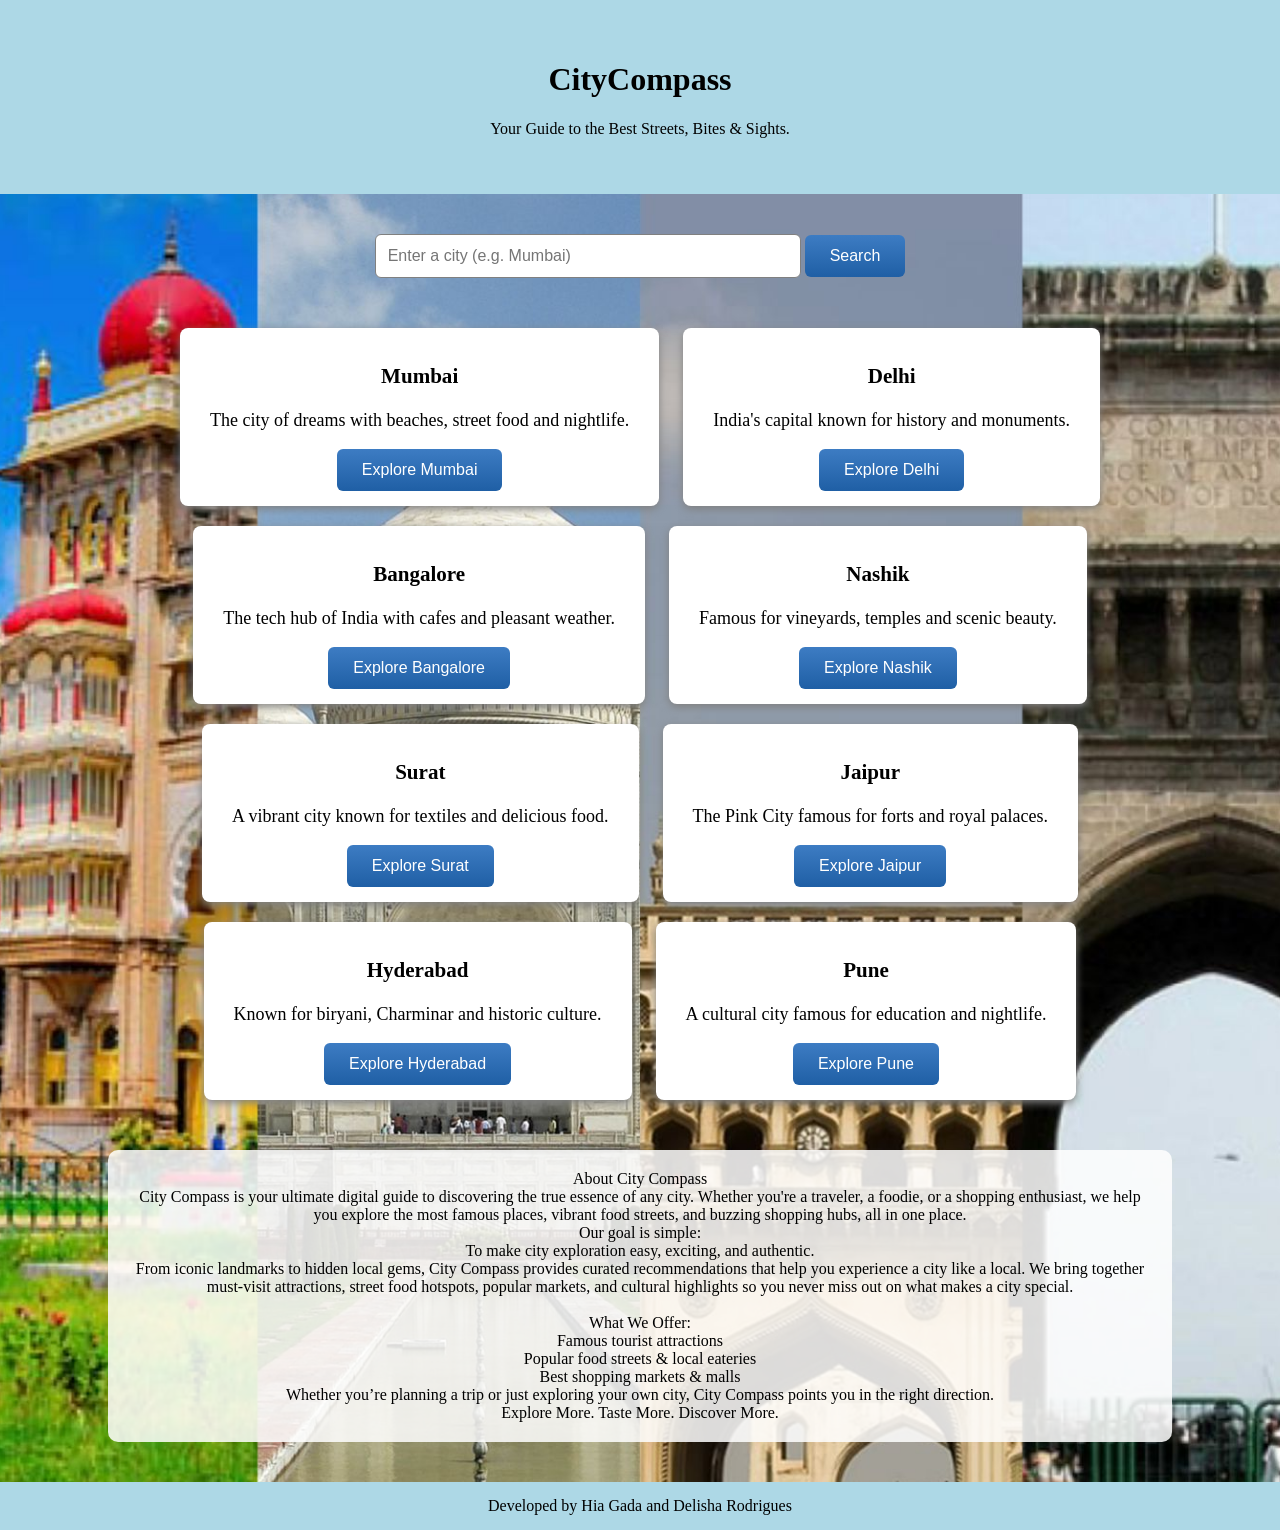
<file: index.html>
<!DOCTYPE html>
<html>
<head>
<title>CityCompass</title>
<link rel="stylesheet" href="style.css">
</head>

<body>
<div class="header">
<h1>CityCompass</h1>
<p>Your Guide to the Best Streets, Bites & Sights.</p>
</div>

<div class="searchbox">
<input type="text" id="city" placeholder="Enter a city (e.g. Mumbai)">
<button onclick="searchCity()">Search</button>
</div>

<div class="cities">

<div class="card">
<h3>Mumbai</h3>
<p>The city of dreams with beaches, street food and nightlife.</p>
<a href="mumbai.html">
<button>Explore Mumbai</button>
</a>
</div>

<div class="card">
<h3>Delhi</h3>
<p>India's capital known for history and monuments.</p>
<a href="delhi.html">
<button>Explore Delhi</button>
</a>
</div>

<div class="card">
<h3>Bangalore</h3>
<p>The tech hub of India with cafes and pleasant weather.</p>
<a href="bangalore.html">
<button>Explore Bangalore</button>
</a>
</div>

<div class="card">
<h3>Nashik</h3>
<p>Famous for vineyards, temples and scenic beauty.</p>
<a href="nashik.html">
<button>Explore Nashik</button>
</a>
</div>

<div class="card">
<h3>Surat</h3>
<p>A vibrant city known for textiles and delicious food.</p>
<a href="surat.html">
<button>Explore Surat</button>
</a>
</div>

<div class="card">
<h3>Jaipur</h3>
<p>The Pink City famous for forts and royal palaces.</p>
<a href="jaipur.html">
<button>Explore Jaipur</button>
</a>
</div>

<div class="card">
<h3>Hyderabad</h3>
<p>Known for biryani, Charminar and historic culture.</p>
<a href="hyderabad.html">
<button>Explore Hyderabad</button>
</a>
</div>

<div class="card">
<h3>Pune</h3>
<p>A cultural city famous for education and nightlife.</p>
<a href="pune.html">
<button>Explore Pune</button>
</a>
</div>

</div>


<p class="about">
About City Compass<br>

City Compass is your ultimate digital guide to discovering the true essence of any city. 
Whether you're a traveler, a foodie, or a shopping enthusiast, we help you explore the most famous places, 
vibrant food streets, and buzzing shopping hubs, all in one place.<br>

Our goal is simple:<br>
To make city exploration easy, exciting, and authentic.<br>

From iconic landmarks to hidden local gems, City Compass provides curated recommendations that 
help you experience a city like a local. We bring together must-visit attractions, street food hotspots, popular markets, 
and cultural highlights so you never miss out on what makes a city special.<br><br>

What We Offer: <br>

Famous tourist attractions <br>
Popular food streets & local eateries <br>
Best shopping markets & malls<br>
Whether you’re planning a trip or just exploring your own city, City Compass points you in the right direction.<br>
Explore More. Taste More. Discover More.<br>
</p>


<div class="footer">
Developed by Hia Gada and Delisha Rodrigues
</div>


<script>

function searchCity()
{

var cityname = document.getElementById("city").value;

if(cityname=="Mumbai" || cityname=="mumbai")
{
window.location="mumbai.html";
}

else if(cityname=="Delhi" || cityname=="delhi")
{
window.location="delhi.html";
}
else if(cityname=="Bangalore" || cityname=="Bangalore")
{
window.location="Bangalore.html";
}
else if(cityname=="Nashik" || cityname=="Nashik")
{
window.location="Nashik.html";
}
else if(cityname=="Surat" || cityname=="Surat")
{
window.location="Surat.html";
}
else if(cityname=="Pune" || cityname=="Pune")
{
window.location="Pune.html";
}
else if(cityname=="Hydrebad" || cityname=="Hydrebad")
{
window.location="Hydrebad.html";
}
else if(cityname=="Jaipur" || cityname=="Jaipur")
{
window.location="Jaipur.html";
}
else
{
alert("City not found");
}
}

</script>

</body>
</html>
</file>
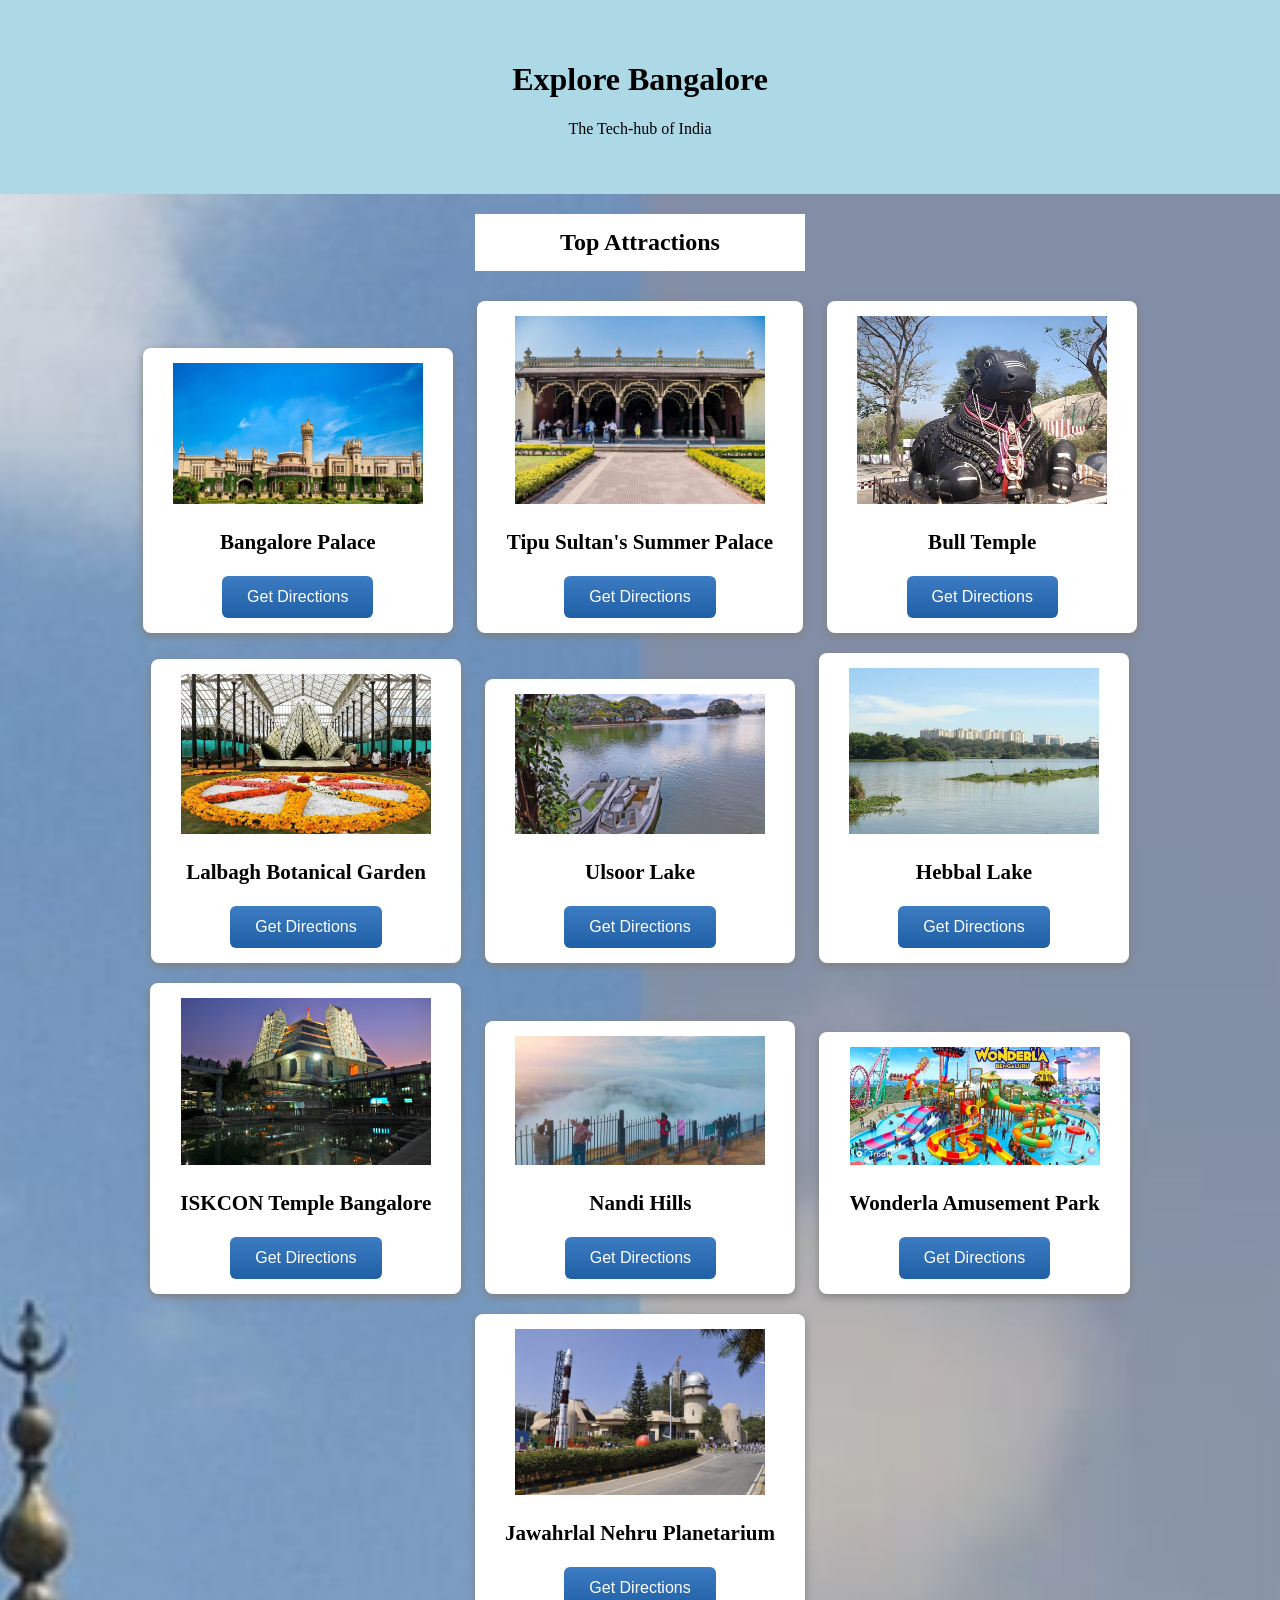
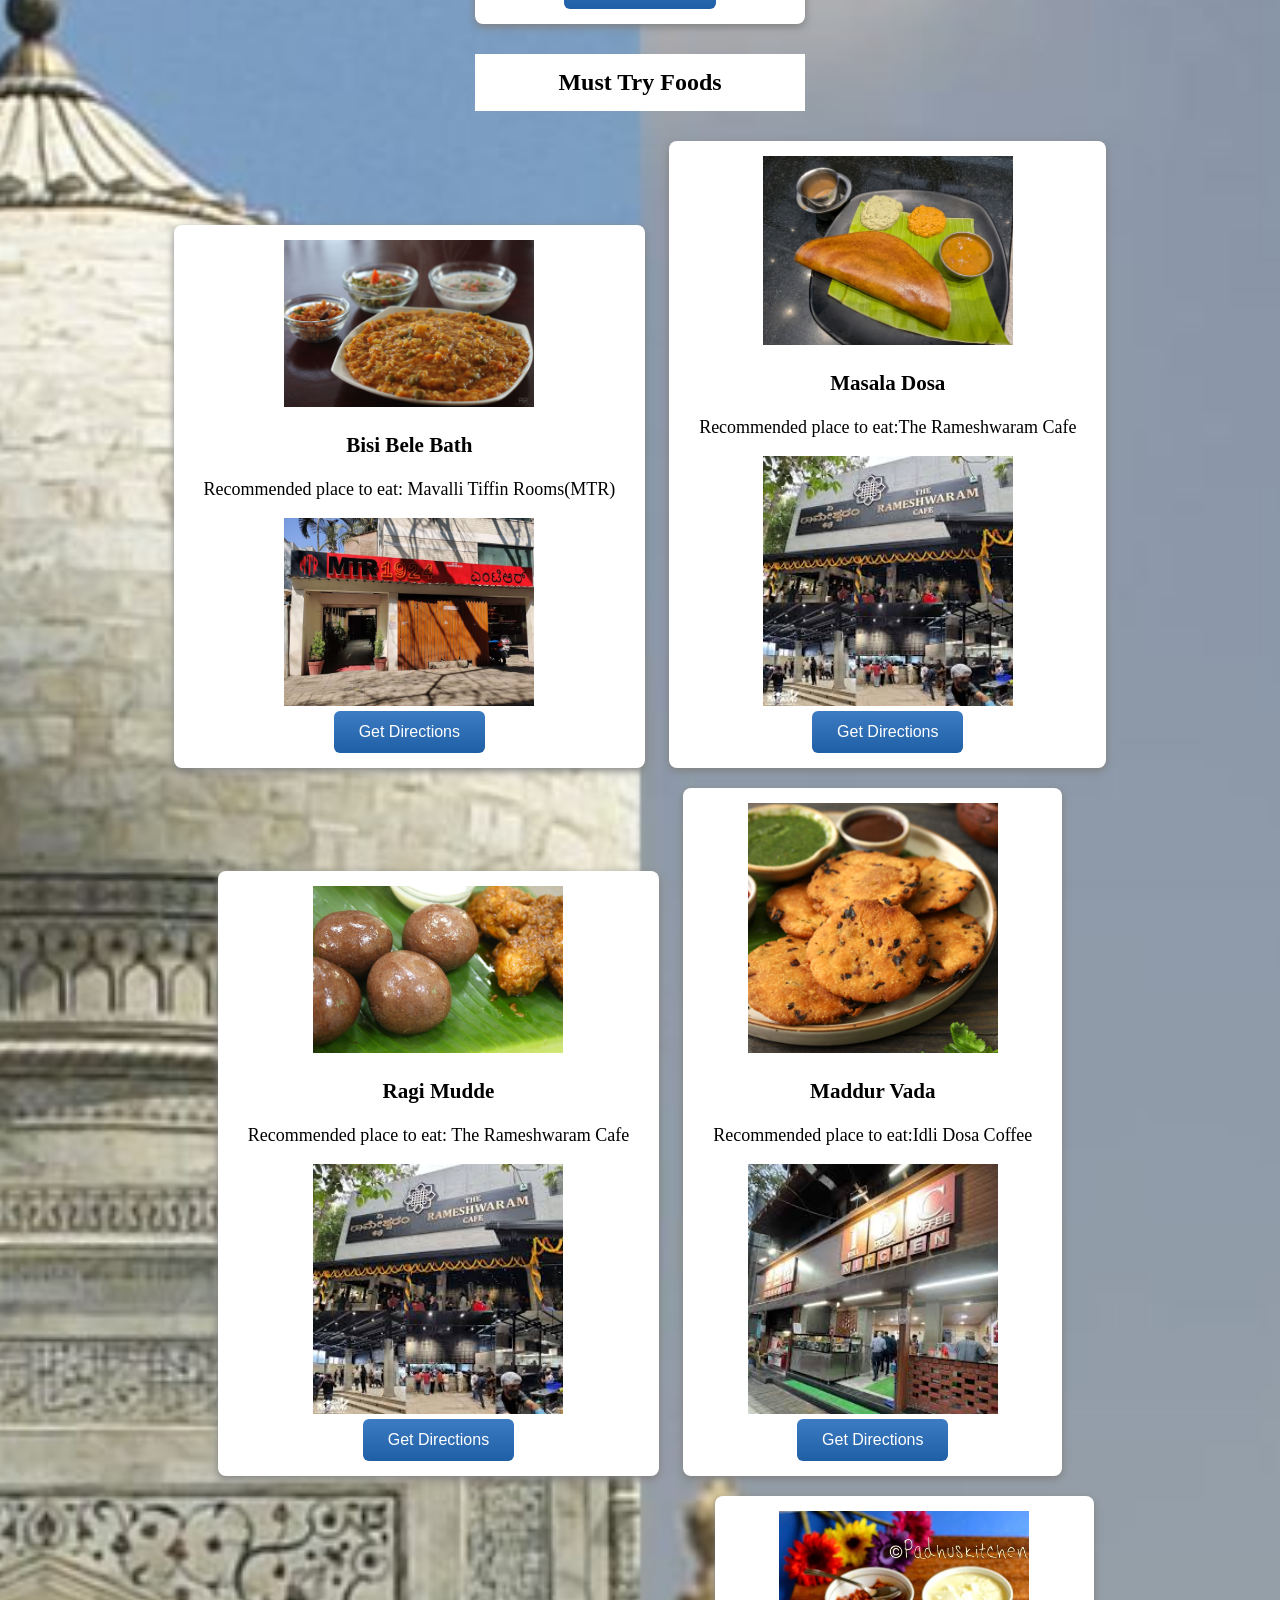
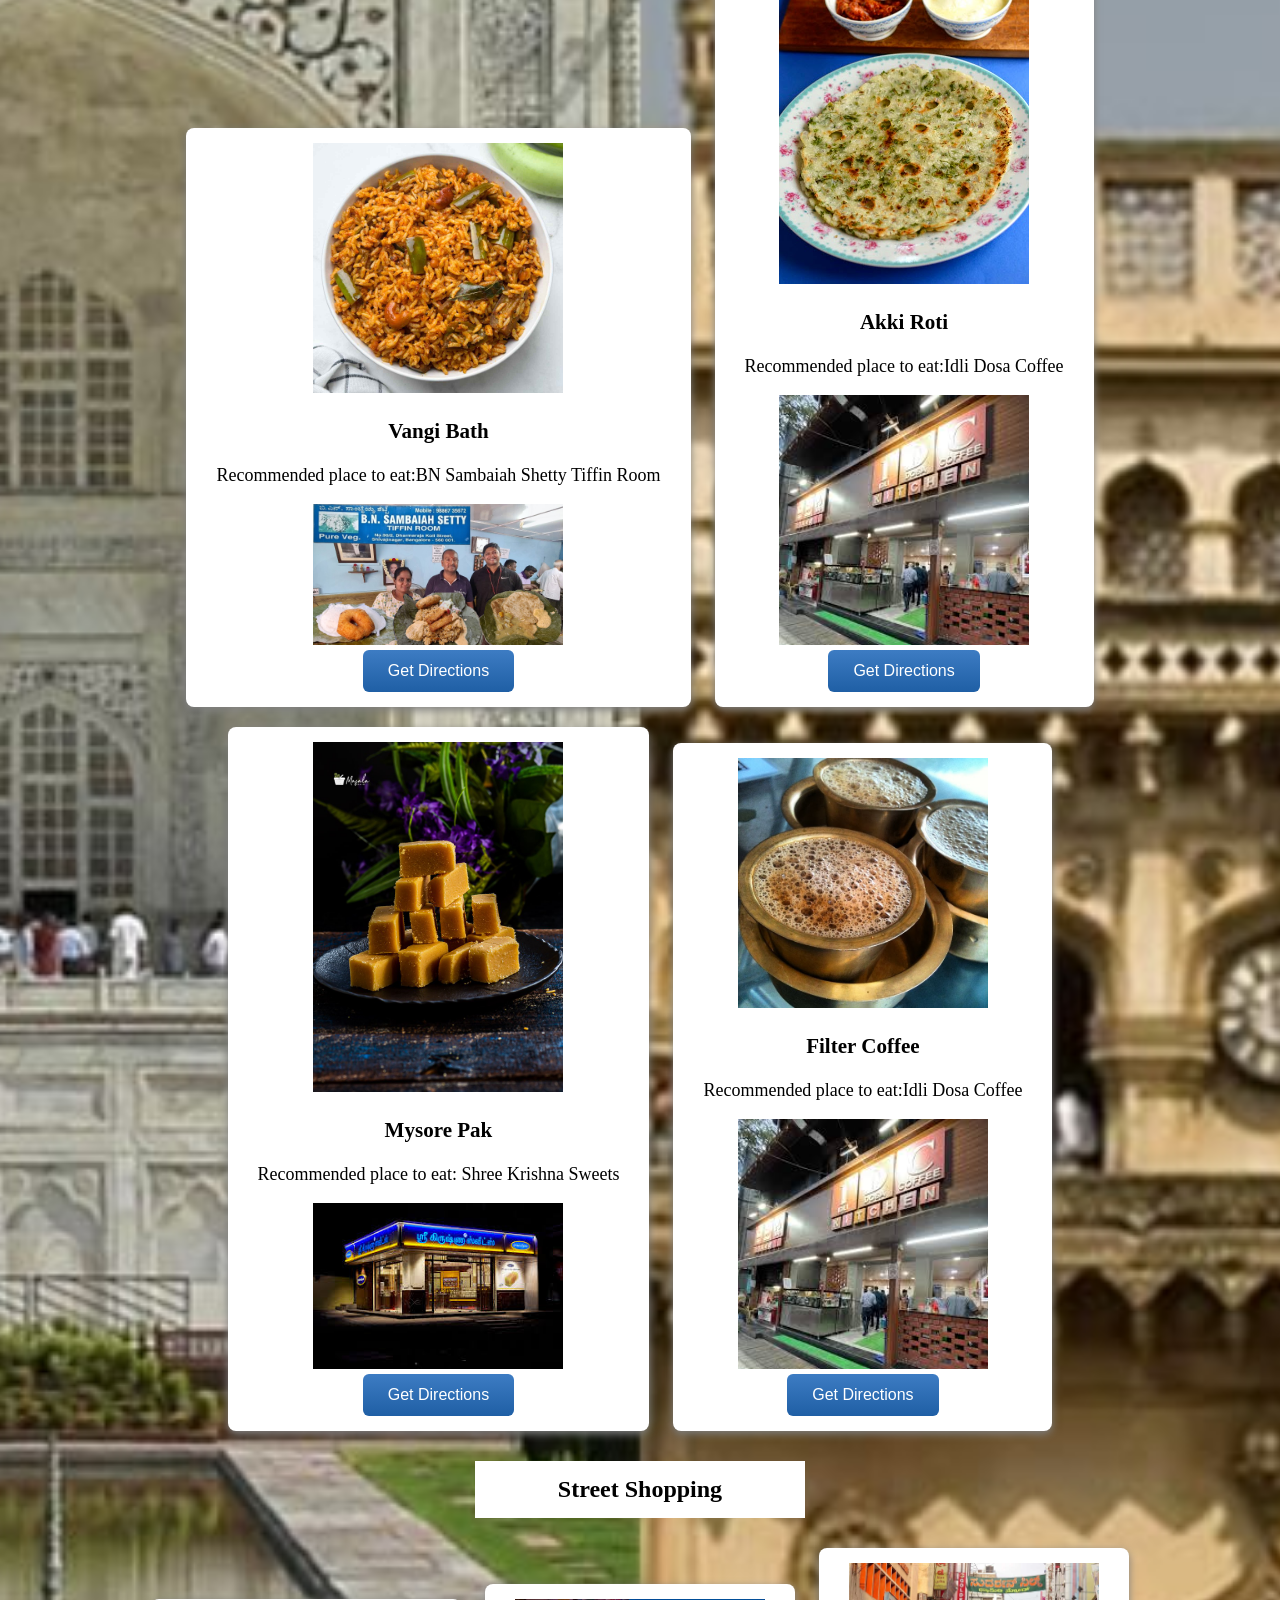
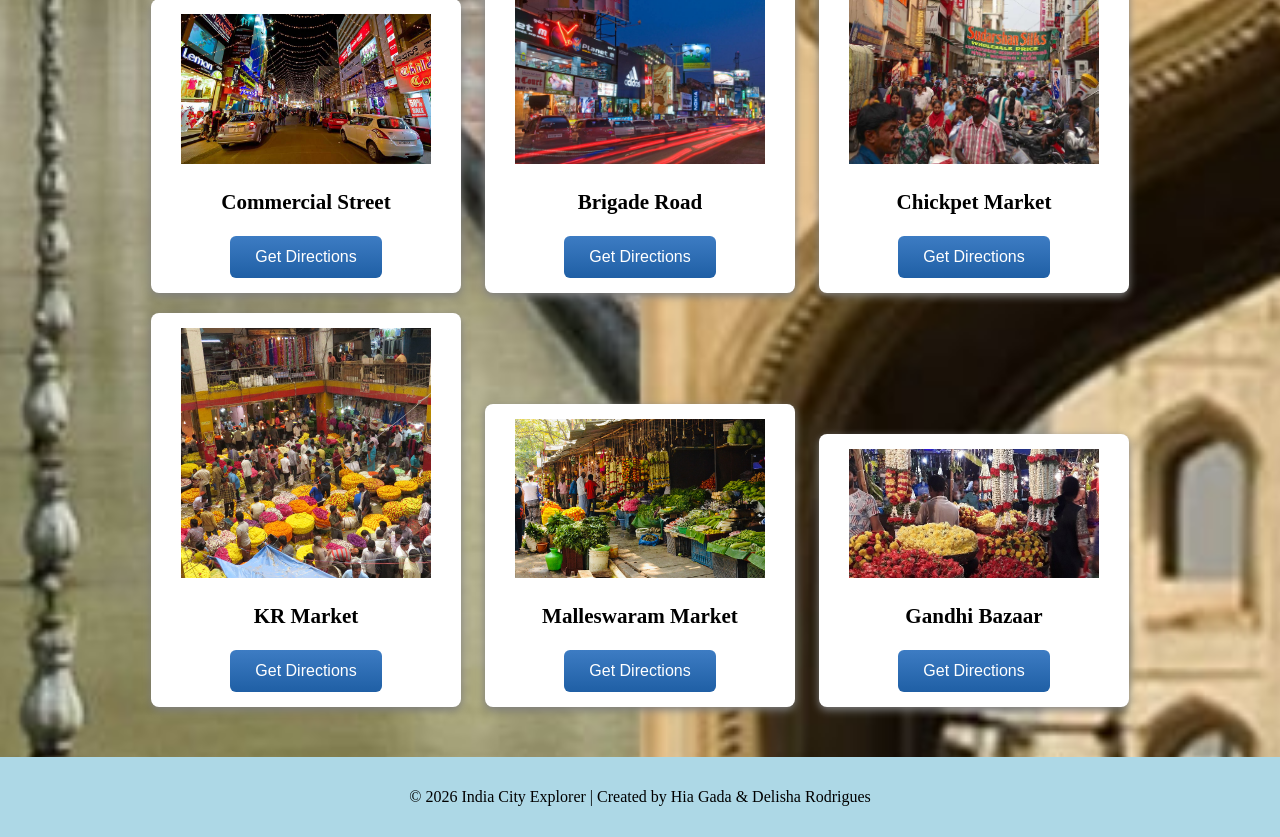
<file: bangalore.html>
<!DOCTYPE html>
<html>
<head>
<title>Bangalore - India City Explorer</title>
<link rel="stylesheet" href="style.css">
</head>

<body>

<div class="header">
<h1>Explore Bangalore</h1>
<p> The Tech-hub of India </p>
</div>

<h2 class="attractions">Top Attractions</h2>

<div class="card">
<img src="banglore palace.jpeg" width="250">
<h3>Bangalore Palace</h3>
<a href=https://www.google.com/maps/dir/19.0834646,72.9010765/Bangalore+Palace," target="_blank">
<button>Get Directions</button>
</a>
</div>

<div class="card">
<img src="tipu.jpg" width="250">
<h3>Tipu Sultan's Summer Palace</h3>
<a href=https://www.google.com/maps/dir/19.0834646,72.9010765/Tipu+Sultan's+Summer+Palace," target="_blank">
<button>Get Directions</button>
</a>
</div>

<div class="card">
<img src="bull temple.jpeg" width="250">
<h3>Bull Temple</h3>
<a href=https://www.google.com/maps/dir/19.0834646,72.9010765/Bull+Temple," target="_blank">
<button>Get Directions</button>
</a>
</div>

<div class="card">
<img src="lalbagh.jpg" width="250">
<h3>Lalbagh Botanical Garden</h3>
<a href=https://www.google.com/maps/dir/19.0834646,72.9010765/Lalbagh+Botanical+Garden," target="_blank">
<button>Get Directions</button>
</a>
</div>

<div class="card">
<img src="ulsoor lake.jpg" width="250">
<h3>Ulsoor Lake</h3>
<a href=https://www.google.com/maps/dir/19.0834646,72.9010765/Ulsoor+Lake," target="_blank">
<button>Get Directions</button>
</a>
</div>

<div class="card">
<img src="hebbal lake.jpg" width="250">
<h3>Hebbal Lake</h3>
<a href=https://www.google.com/maps/dir/19.0834646,72.9010765/Hebbal+Lake,+Hebbal+Kempapura," target="_blank">
<button>Get Directions</button>
</a>
</div>

<div class="card">
<img src="iskcon banglore.jpg" width="250">
<h3>ISKCON Temple Bangalore</h3>
<a href=https://www.google.com/maps/dir/19.0834646,72.9010765/ISKCON+Bangalore," target="_blank">
<button>Get Directions</button>
</a>
</div>

<div class="card">
<img src="nandi hills.jpg" width="250">
<h3>Nandi Hills</h3>
<a href=https://www.google.com/maps/dir/19.0834646,72.9010765/Nandi+Hills," target="_blank">
<button>Get Directions</button>
</a>
</div>

<div class="card">
<img src="wonderlaaa.jpg" width="250">
<h3>Wonderla Amusement Park</h3>
<a href=https://www.google.com/maps/dir/19.0834646,72.9010765/Wonderla+Amusement+Park," target="_blank">
<button>Get Directions</button>
</a>
</div>

<div class="card">
<img src="jawahrlal.jpg" width="250">
<h3>Jawahrlal Nehru Planetarium</h3>
<a href=https://www.google.com/maps/dir/19.0834646,72.9010765/Jawaharlal+Nehru+Planetarium," target="_blank">
<button>Get Directions</button>
</a>
</div>

<h2 class="attractions">Must Try Foods</h2>

<div class="card">
<img src="bisi.jpg" width="250">
<h3>Bisi Bele Bath</h3>
<p>Recommended place to eat: Mavalli Tiffin Rooms(MTR)</p>
<img src="mtr.jpg" width="250"><br>
<a href="https://www.google.com/maps/dir/19.0834646,72.9010765/MTR,+14,+Lal+Bagh+Main+Rd," target="_blank">
<button>Get Directions</button>
</a>
</div>

<div class="card">
<img src="masala dosa.jpg" width="250">
<h3>Masala Dosa</h3>
<p>Recommended place to eat:The Rameshwaram Cafe </p>
<img src="rameshwaram cafe.jpg" width="250"><br>
<a href="https://www.google.com/maps/dir/19.0834646,72.9010765/The+Rameshwaram+Cafe" target="_blank">
<button>Get Directions</button>
</a>
</div>

<div class="card">
<img src="ragi mudde.JPG" width="250">
<h3>Ragi Mudde</h3>
<p>Recommended place to eat: The Rameshwaram Cafe</p>
<img src="rameshwaram cafe.jpg" width="250"><br>
<a href="https://www.google.com/maps/dir/19.0834646,72.9010765/The+Rameshwaram+Cafe" target="_blank">
<button>Get Directions</button>
</a>
</div>

<div class="card">
<img src="maddur vada.jpg" width="250">
<h3>Maddur Vada</h3>
<p>Recommended place to eat:Idli Dosa Coffee </p>
<img src="idc.jpg" width="250"><br>
<a href="https://www.google.com/maps/dir/19.0834646,72.9010765/IDC+Kitchen,+Media+Domain," target="_blank">
<button>Get Directions</button>
</a>
</div>

<div class="card">
<img src="vangi bath.jpg" width="250">
<h3>Vangi Bath</h3>
<p>Recommended place to eat:BN Sambaiah Shetty Tiffin Room </p>
<img src="bn.jpg" width="250"><br>
<a href="https://www.google.com/maps/place/B+N+Sambaiah+Setty+Tiffin+Room" target="_blank">
<button>Get Directions</button>
</a>
</div>

<div class="card">
<img src="akki roti.jpg" width="250">
<h3>Akki Roti</h3>
<p>Recommended place to eat:Idli Dosa Coffee </p>
<img src="idc.jpg" width="250"><br>
<a href="https://www.google.com/maps/dir/19.0834646,72.9010765/IDC+Kitchen,+Media+Domain," target="_blank">
<button>Get Directions</button>
</a>
</div>

<div class="card">
<img src="mysore pak.jpeg" width="250">
<h3>Mysore Pak</h3>
<p>Recommended place to eat: Shree Krishna Sweets</p>
<img src="shree krishna.jpg" width="250"><br>
<a href="https://www.google.com/maps/search/shree+krishna+sweets+bangalore" target="_blank">
<button>Get Directions</button>
</a>
</div>

<div class="card">
<img src="filter coffee.jpg" width="250">
<h3>Filter Coffee</h3>
<p>Recommended place to eat:Idli Dosa Coffee </p>
<img src="idc.jpg" width="250"><br>
<a href="https://www.google.com/maps/dir/19.0834646,72.9010765/IDC+Kitchen,+Media+Domain," target="_blank">
<button>Get Directions</button>
</a>
</div>

<h2 class="attractions">Street Shopping</h2>
<div class="card">
<img src="commercial street.jpg" width="250">
<h3>Commercial Street</h3>
<a href=https://www.google.com/maps/dir/19.0834646,72.9010765/Commercial+Street," target="_blank">
<button>Get Directions</button>
</a>
</div>

<div class="card">
<img src="brigade road.jpg" width="250">
<h3>Brigade Road</h3>
<a href=https://www.google.com/maps/dir/19.0834646,72.9010765/Brigade+Rd,+Shanthala+Nagar,+Ashok+Nagar," target="_blank">
<button>Get Directions</button>
</a>
</div>

<div class="card">
<img src="chickpet market.jpg" width="250">
<h3>Chickpet Market</h3>
<a href=https://www.google.com/maps/dir/19.0834646,72.9010765/Chickpet+Market," target="_blank">
<button>Get Directions</button>
</a>
</div>

<div class="card">
<img src="kr market.jpg" width="250">
<h3>KR Market</h3>
<a href=https://www.google.com/maps/dir/19.0834646,72.9010765/KR+Market,+Huriopet,+Chickpet,+Bengaluru," target="_blank">
<button>Get Directions</button>
</a>
</div>

<div class="card">
<img src="malleswaram.jpg" width="250">
<h3>Malleswaram Market</h3>
<a href=https://www.google.com/maps/dir/19.0834646,72.9010765/Malleshwara+Shopping+Point," target="_blank">
<button>Get Directions</button>
</a>
</div>


<div class="card">
<img src="gandhi bazaar.jpg" width="250">
<h3>Gandhi Bazaar</h3>
<a href=https://www.google.com/maps/dir/19.0834646,72.9010765/Gandhi+Bazaar," target="_blank">
<button>Get Directions</button>
</a>
</div>

<div class="footer">
<p>© 2026 India City Explorer | Created by Hia Gada & Delisha Rodrigues</p>
</div>

</body>
</html>
</file>
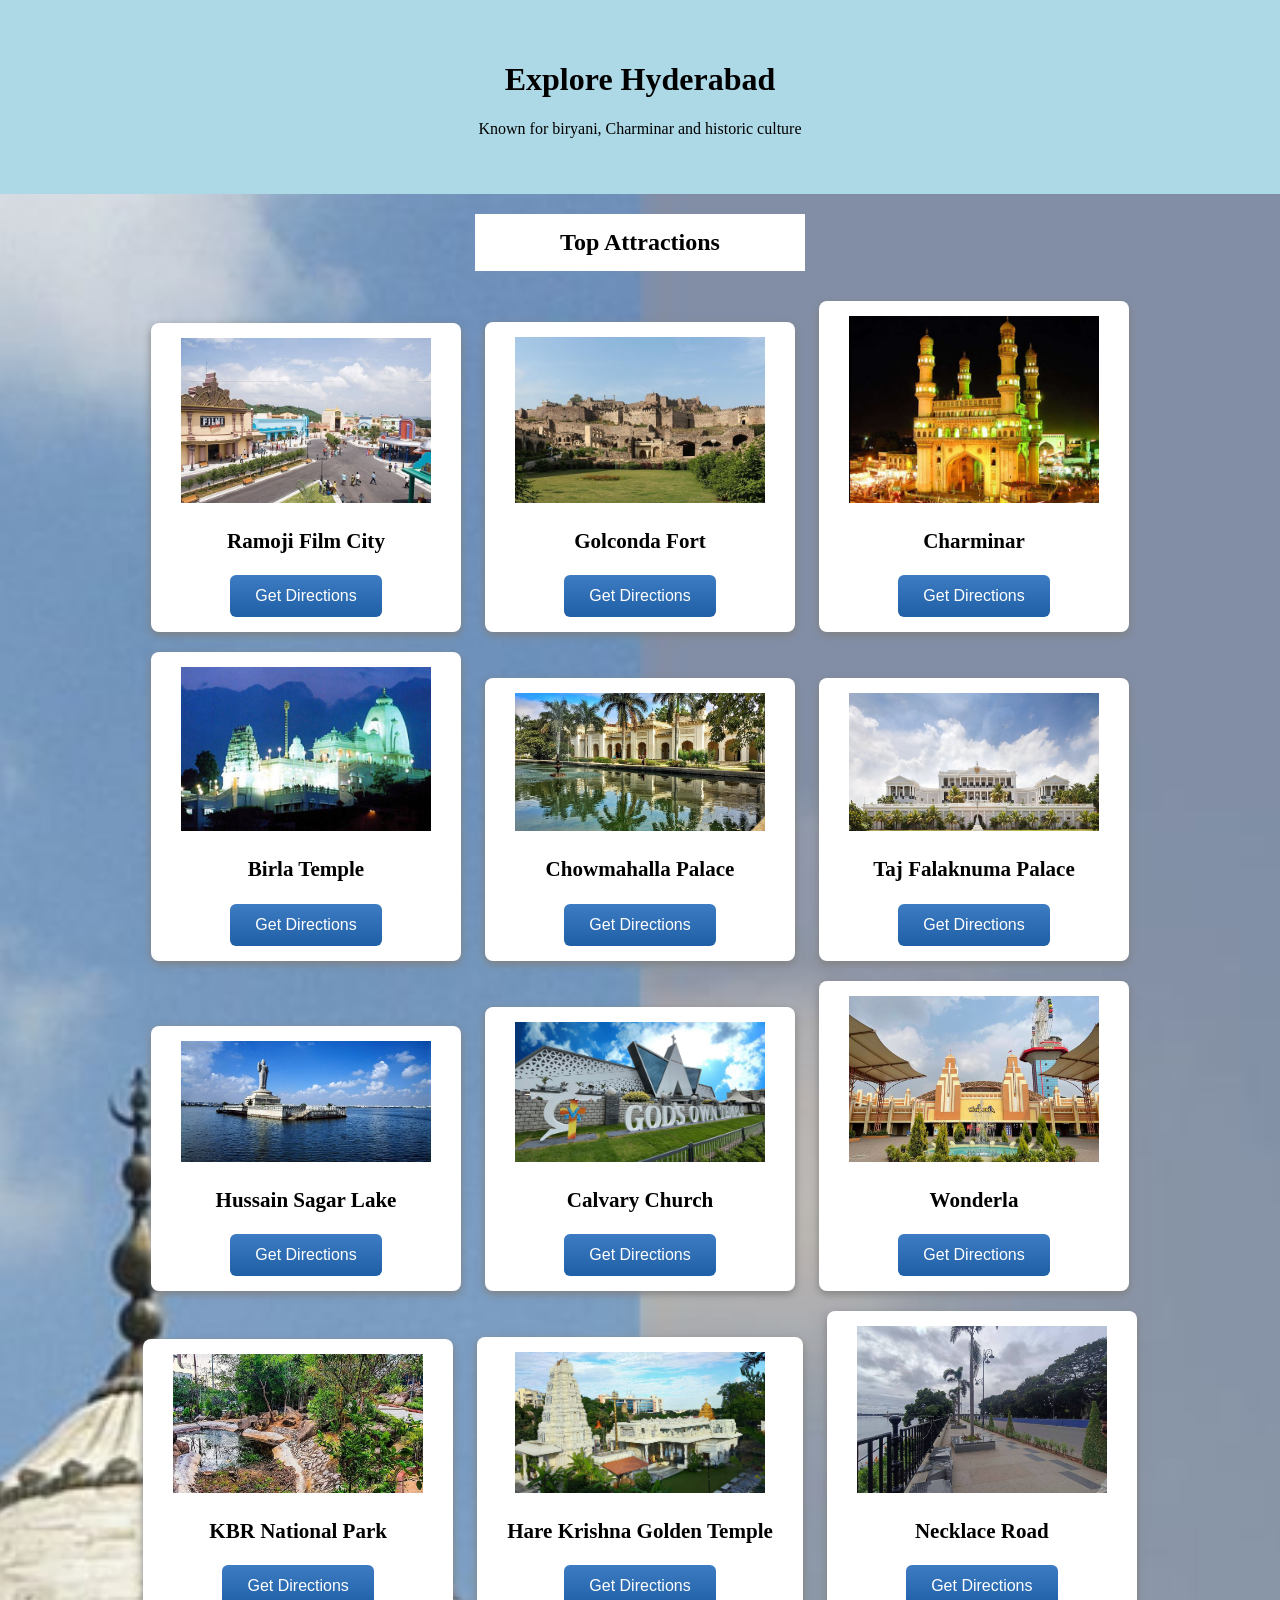
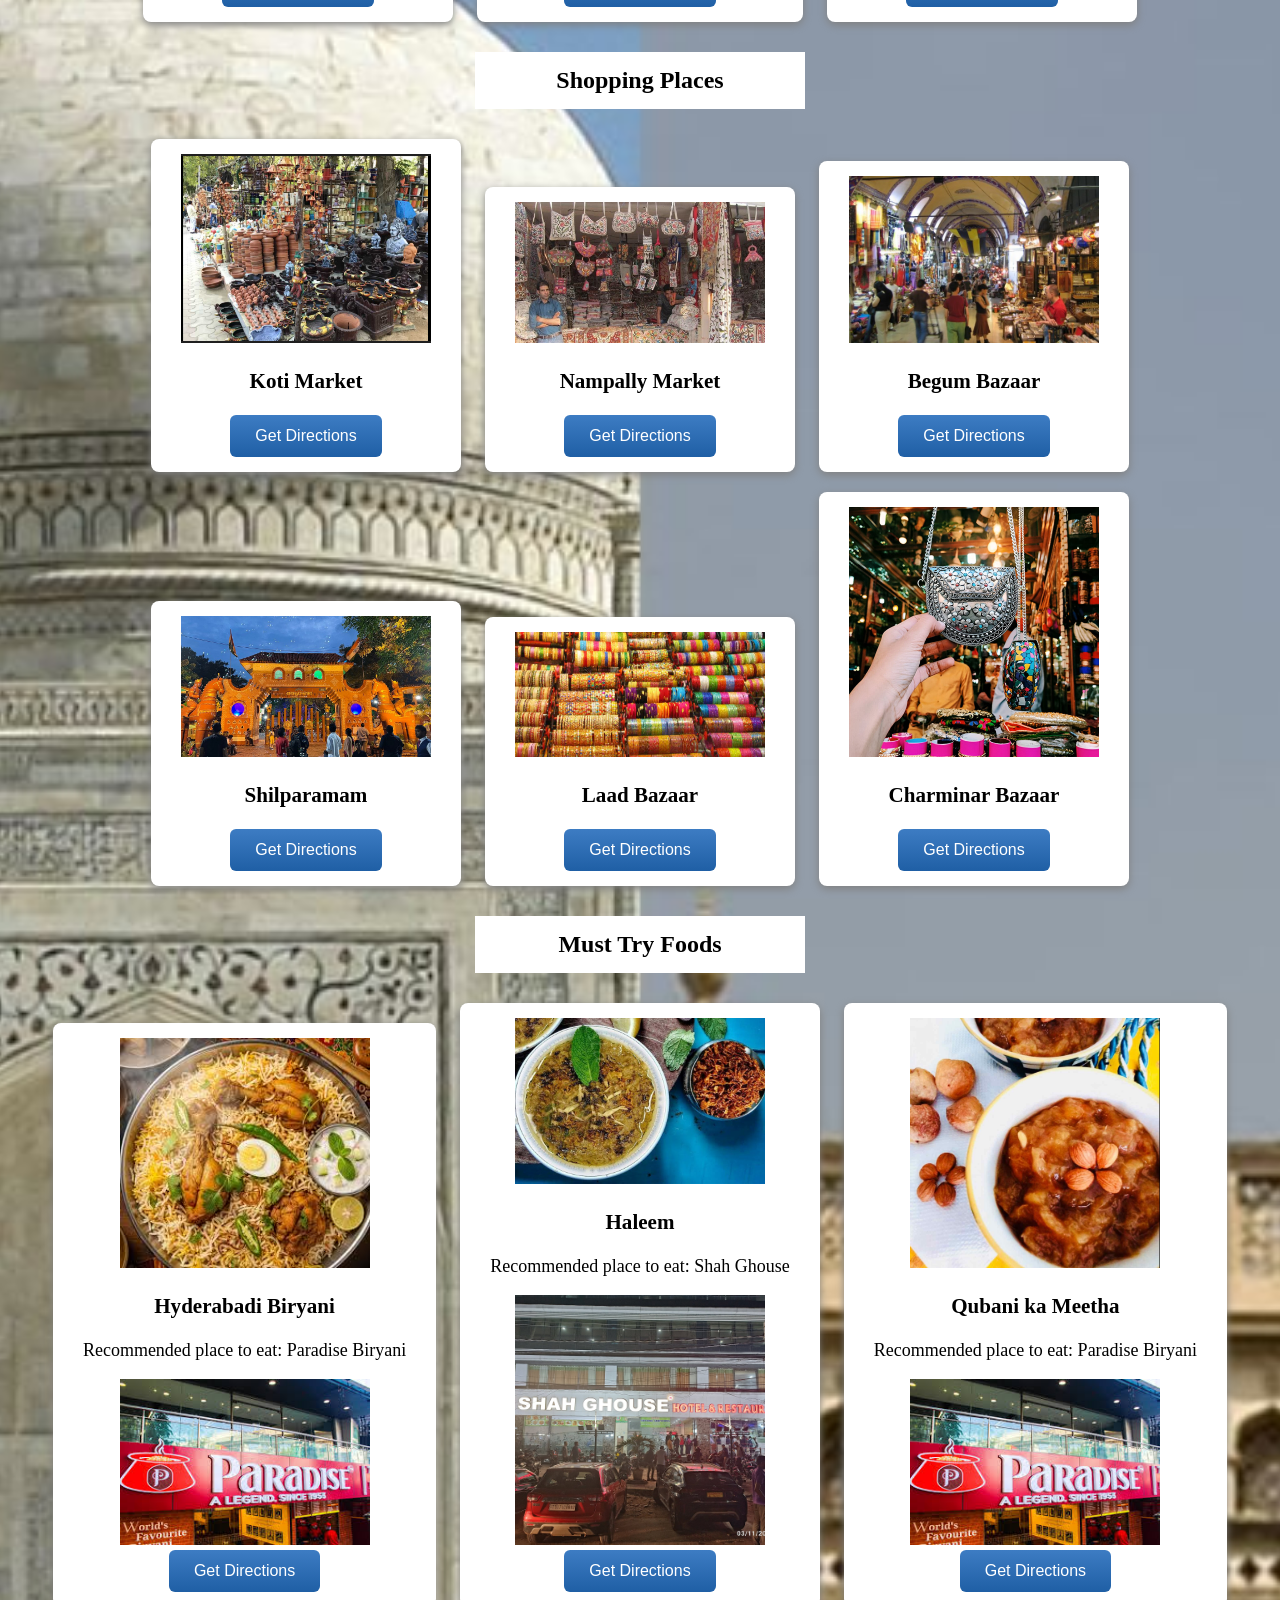
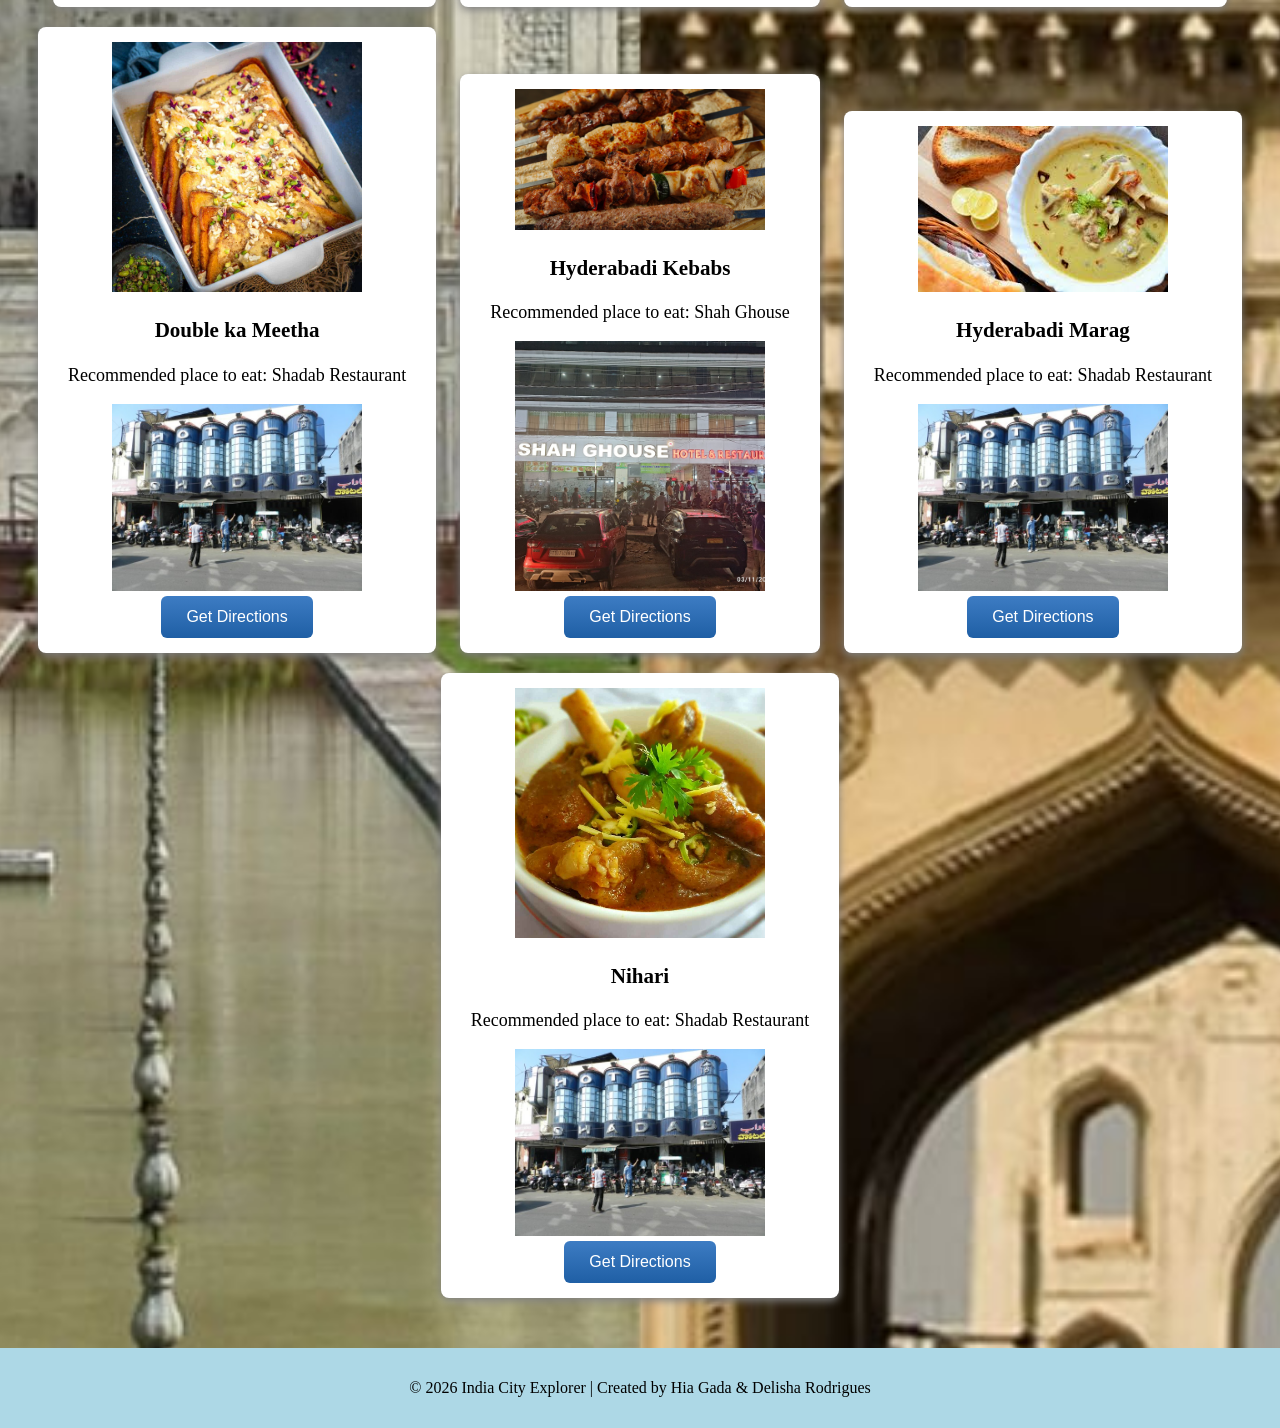
<file: hyderabad.html>
<!DOCTYPE html>
<html>
<head>
<title>Hyderabad - India City Explorer</title>
<link rel="stylesheet" href="style.css">
</head>

<body>

<div class="header">
<h1>Explore Hyderabad</h1>
<p> Known for biryani, Charminar and historic culture </p>
</div>

<h2 class="attractions">Top Attractions</h2>

<div class="card">
<img src="ramoji.jpg" width="250">
<h3>Ramoji Film City</h3>
<a href="https://www.google.com/maps/dir/?api=1&destination=Ramoji+Film+City+Hyderabad" target="_blank">
<button>Get Directions</button>
</a>
</div>

<div class="card">
<img src="golconda.jpg" width="250">
<h3>Golconda Fort</h3>
<a href="https://www.google.com/maps/dir/?api=1&destination=Golconda+Fort+Hyderabad" target="_blank">
<button>Get Directions</button>
</a>
</div>

<div class="card">
<img src="charminar.jpg" width="250">
<h3>Charminar</h3>
<a href="https://www.google.com/maps/dir/?api=1&destination=Charminar+Hyderabad" target="_blank">
<button>Get Directions</button>
</a>
</div>

<div class="card">
<img src="birla.jpg" width="250">
<h3>Birla Temple</h3>
<a href="https://www.google.com/maps/dir/?api=1&destination=Birla+Temple+Hyderabad" target="_blank">
<button>Get Directions</button>
</a>
</div>

<div class="card">
<img src="chowmahalla.jpg" width="250">
<h3>Chowmahalla Palace</h3>
<a href="https://www.google.com/maps/dir/?api=1&destination=Chowmahalla+Palace+Hyderabad" target="_blank">
<button>Get Directions</button>
</a>
</div>

<div class="card">
<img src="taj.jpg" width="250">
<h3>Taj Falaknuma Palace</h3>
<a href="https://www.google.com/maps/dir/?api=1&destination=Taj+Falaknuma+Palace+Hyderabad" target="_blank">
<button>Get Directions</button>
</a>
</div>

<div class="card">
<img src="hussain.jpg" width="250">
<h3>Hussain Sagar Lake</h3>
<a href="https://www.google.com/maps/dir/?api=1&destination=Hussain+Sagar+Lake+Hyderabad" target="_blank">
<button>Get Directions</button>
</a>
</div>

<div class="card">
<img src="calvary.jpg" width="250">
<h3>Calvary Church</h3>
<a href="https://www.google.com/maps/dir/?api=1&destination=Calvary+Temple+Hyderabad" target="_blank">
<button>Get Directions</button>
</a>
</div>

<div class="card">
<img src="wonderla.jpg" width="250">
<h3>Wonderla</h3>
<a href="https://www.google.com/maps/dir/?api=1&destination=Wonderla+Hyderabad" target="_blank">
<button>Get Directions</button>
</a>
</div>

<div class="card">
<img src="kbr.jpg" width="250">
<h3>KBR National Park</h3>
<a href="https://www.google.com/maps/dir/?api=1&destination=KBR+National+Park+Hyderabad" target="_blank">
<button>Get Directions</button>
</a>
</div>

<div class="card">
<img src="hare.jpg" width="250">
<h3>Hare Krishna Golden Temple</h3>
<a href="https://www.google.com/maps/dir/?api=1&destination=Hare+Krishna+Golden+Temple+Hyderabad" target="_blank">
<button>Get Directions</button>
</a>
</div>

<div class="card">
<img src="necklace.jpg" width="250">
<h3>Necklace Road</h3>
<a href="https://www.google.com/maps/dir/?api=1&destination=Necklace+Road+Hyderabad" target="_blank">
<button>Get Directions</button>
</a>
</div>

<h2 class="attractions">Shopping Places</h2>

<div class="card">
<img src="koti.png" width="250">
<h3>Koti Market</h3>
<a href="https://www.google.com/maps/dir/?api=1&destination=Koti+Market+Hyderabad" target="_blank">
<button>Get Directions</button>
</a>
</div>

<div class="card">
<img src="nampally.jpg" width="250">
<h3>Nampally Market</h3>
<a href="https://www.google.com/maps/dir/?api=1&destination=Nampally+Market+Hyderabad" target="_blank">
<button>Get Directions</button>
</a>
</div>

<div class="card">
<img src="begum.jpg" width="250">
<h3>Begum Bazaar</h3>
<a href="https://www.google.com/maps/dir/?api=1&destination=Begum+Bazaar+Hyderabad" target="_blank">
<button>Get Directions</button>
</a>
</div>

<div class="card">
<img src="shilp.jpg" width="250">
<h3>Shilparamam</h3>
<a href="https://www.google.com/maps/dir/?api=1&destination=Shilparamam+Hyderabad" target="_blank">
<button>Get Directions</button>
</a>
</div>

<div class="card">
<img src="laad.jpg" width="250">
<h3>Laad Bazaar</h3>
<a href="https://www.google.com/maps/dir/?api=1&destination=Laad+Bazaar+Hyderabad" target="_blank">
<button>Get Directions</button>
</a>
</div>

<div class="card">
<img src="char.jpg" width="250">
<h3>Charminar Bazaar</h3>
<a href="https://www.google.com/maps/dir/?api=1&destination=Charminar+Bazaar+Hyderabad" target="_blank">
<button>Get Directions</button>
</a>
</div>

<h2 class="attractions">Must Try Foods</h2>

<div class="card">
<img src="biryani.jpg" width="250">
<h3>Hyderabadi Biryani</h3>
<p>Recommended place to eat: Paradise Biryani</p>
<img src="paradise.jpg" width="250"><br>
<a href="https://www.google.com/maps/dir/?api=1&destination=Paradise+Biryani+Hyderabad+Telangana" target="_blank">
<button>Get Directions</button>
</a>
</div>

<div class="card">
<img src="haleem.jpg" width="250">
<h3>Haleem</h3>
<p>Recommended place to eat: Shah Ghouse</p>
<img src="shah.jpg" width="250"><br>
<a href="https://www.google.com/maps/dir/?api=1&destination=Shah+Ghouse+Hyderabad" target="_blank">
<button>Get Directions</button>
</a>
</div>

<div class="card">
<img src="qubani.jpeg" width="250">
<h3>Qubani ka Meetha</h3>
<p>Recommended place to eat: Paradise Biryani</p>
<img src="paradise.jpg" width="250"><br>
<a href="https://www.google.com/maps/dir/?api=1&destination=Paradise+Biryani+Hyderabad" target="_blank">
<button>Get Directions</button>
</a>
</div>

<div class="card">
<img src="double.jpg" width="250">
<h3>Double ka Meetha</h3>
<p>Recommended place to eat: Shadab Restaurant</p>
<img src="shadab.jpg" width="250"><br>
<a href="https://www.google.com/maps/dir/?api=1&destination=Shadab+Restaurant+Hyderabad" target="_blank">
<button>Get Directions</button>
</a>
</div>

<div class="card">
<img src="kebabs.png" width="250">
<h3>Hyderabadi Kebabs</h3>
<p>Recommended place to eat: Shah Ghouse</p>
<img src="shah.jpg" width="250"><br>
<a href="https://www.google.com/maps/dir/?api=1&destination=Shah+Ghouse+Hyderabad" target="_blank">
<button>Get Directions</button>
</a>
</div>

<div class="card">
<img src="marag.jpg" width="250">
<h3>Hyderabadi Marag</h3>
<p>Recommended place to eat: Shadab Restaurant</p>
<img src="shadab.jpg" width="250"><br>
<a href="https://www.google.com/maps/dir/?api=1&destination=Shadab+Restaurant+Hyderabad" target="_blank">
<button>Get Directions</button>
</a>
</div>

<div class="card">
<img src="nihari.jpeg" width="250">
<h3>Nihari</h3>
<p>Recommended place to eat: Shadab Restaurant</p>
<img src="shadab.jpg" width="250"><br>
<a href="https://www.google.com/maps/dir/?api=1&destination=Shadab+Restaurant+Hyderabad" target="_blank">
<button>Get Directions</button>
</a>
</div>


<div class="footer">
<p>© 2026 India City Explorer | Created by Hia Gada & Delisha Rodrigues</p>
</div>

</body>
</html>
</file>
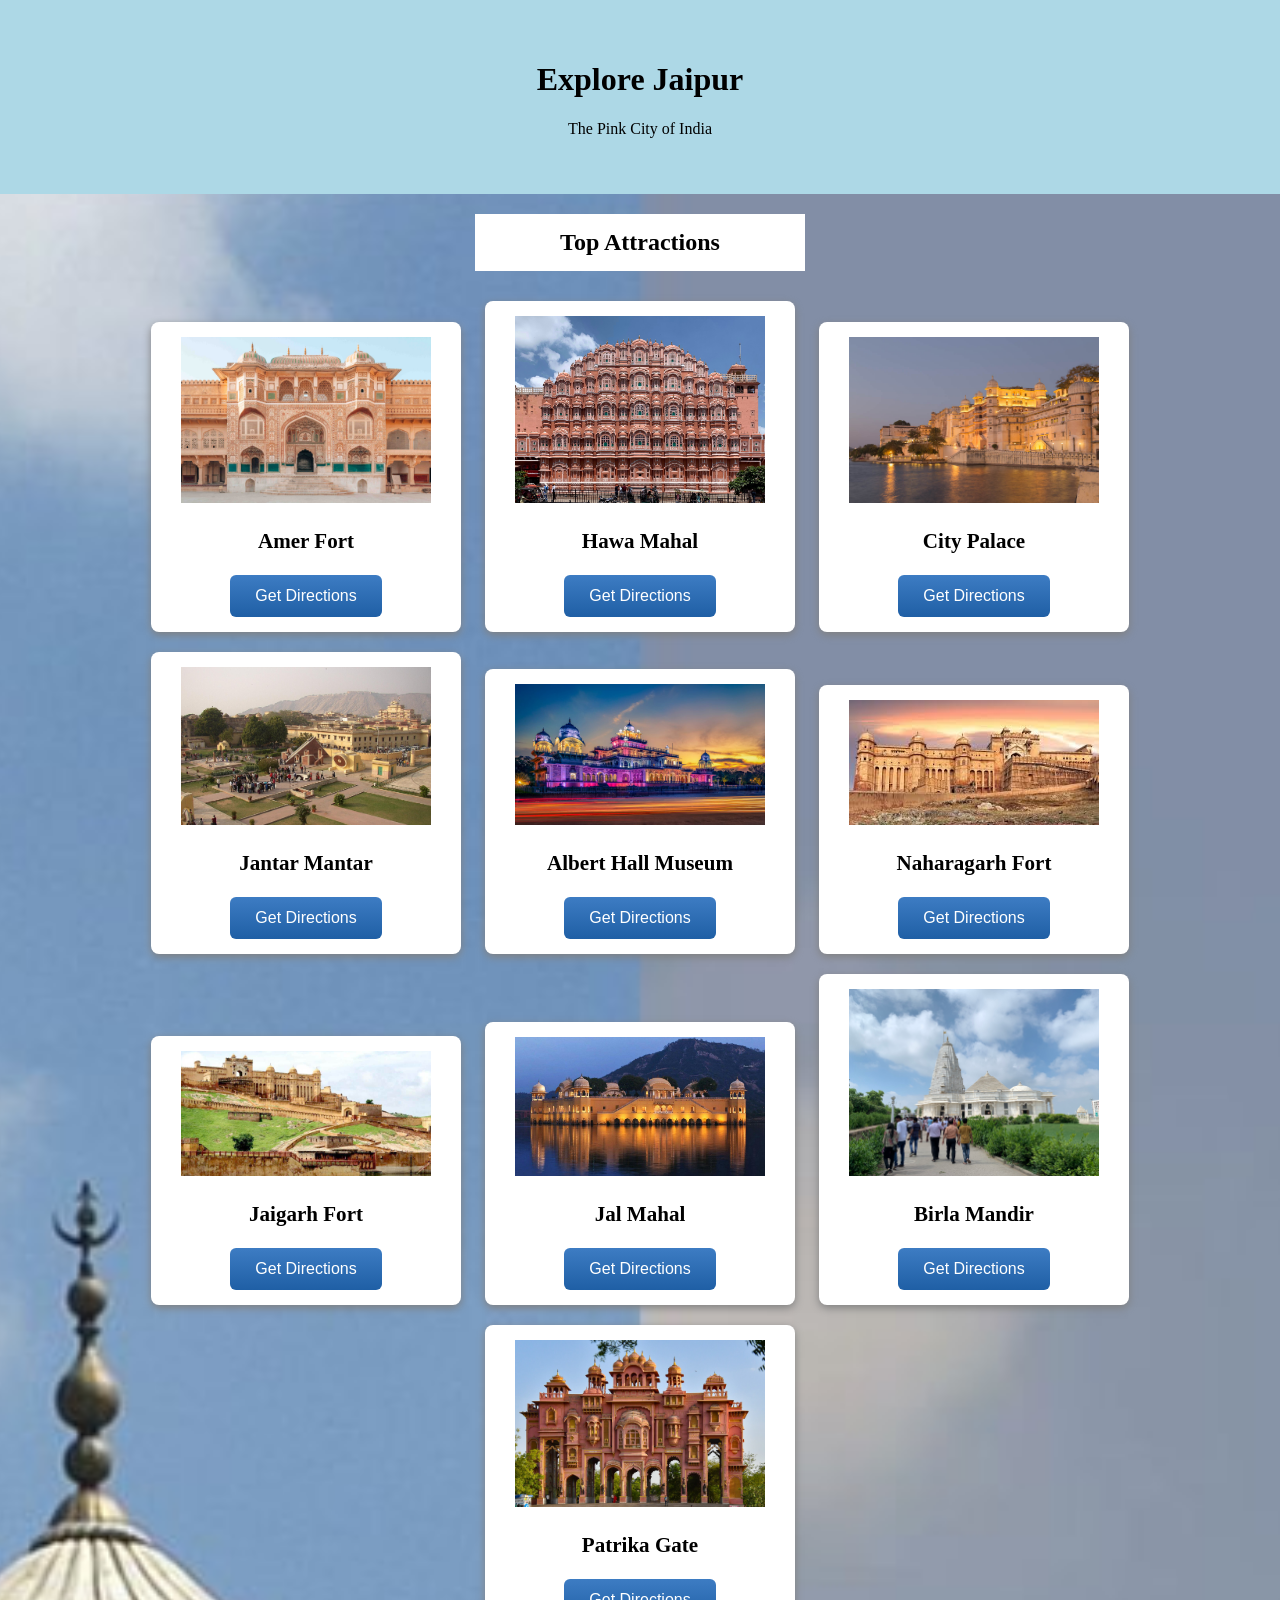
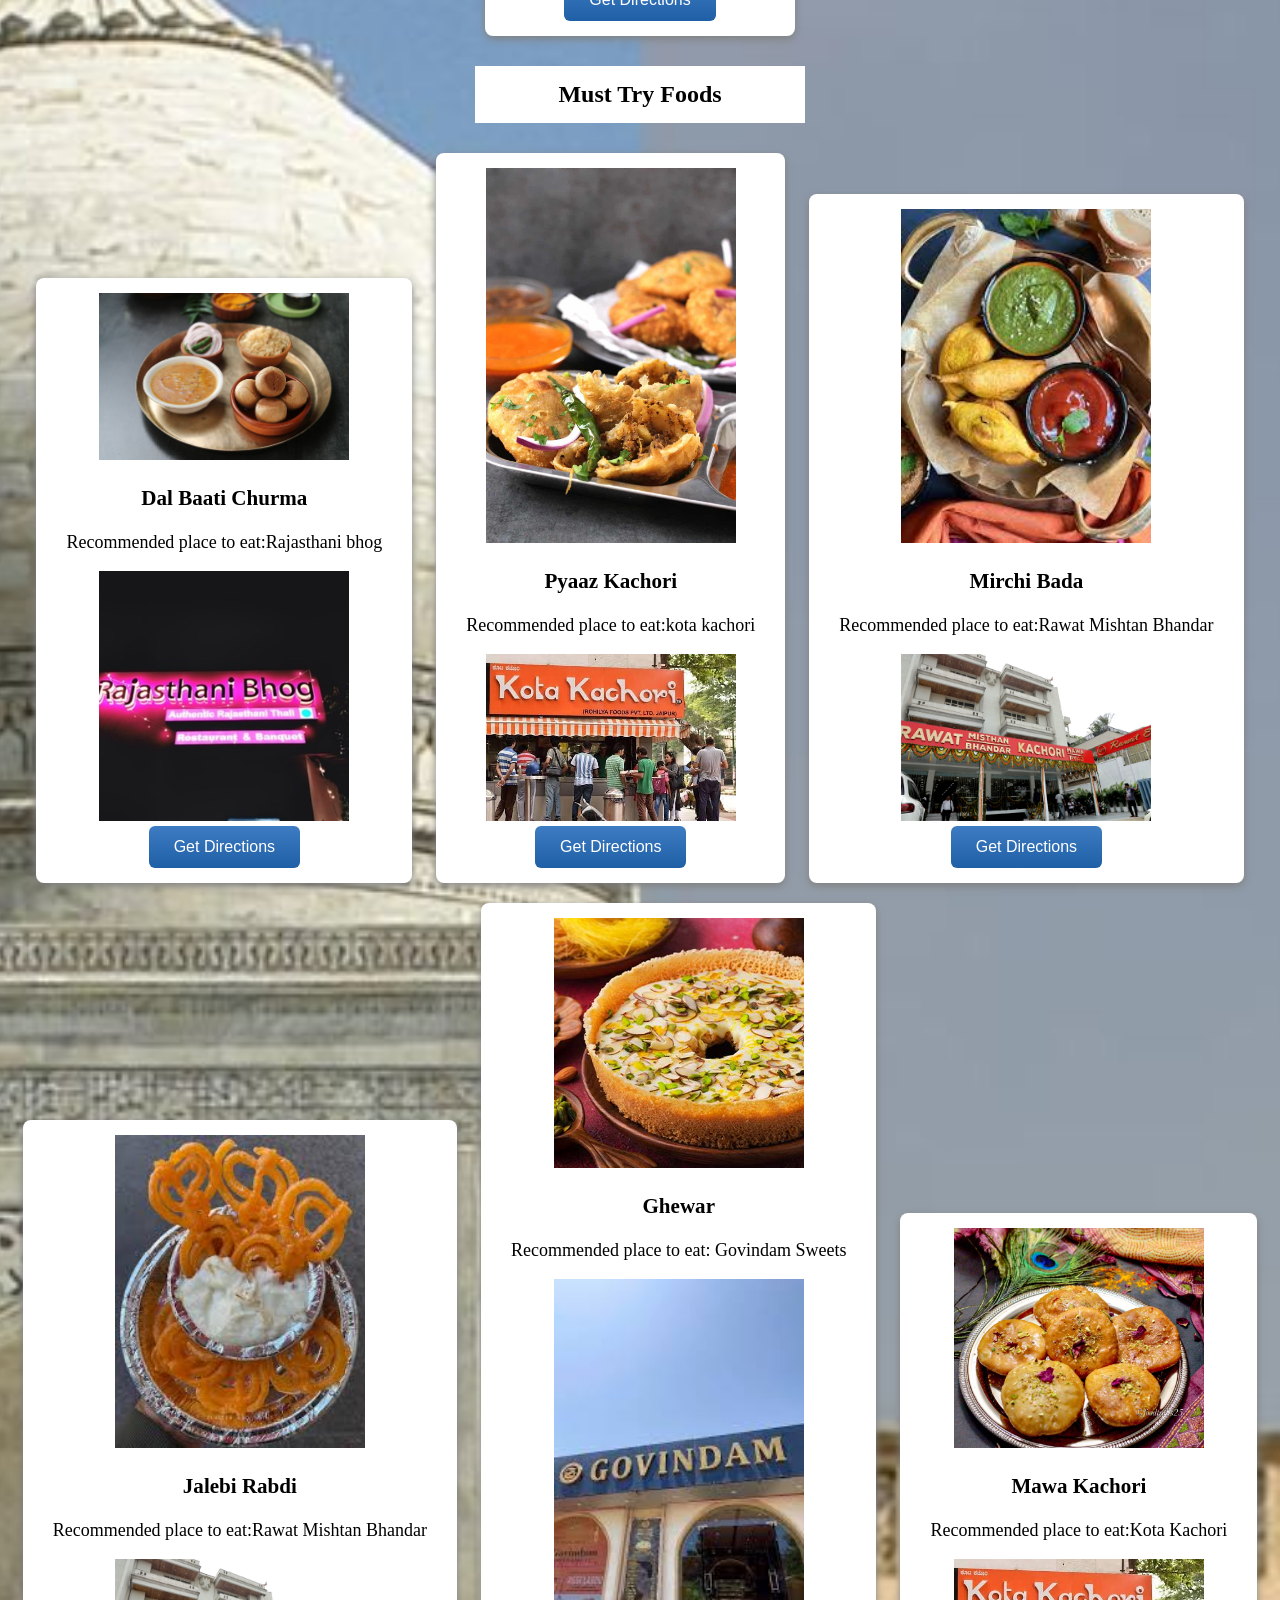
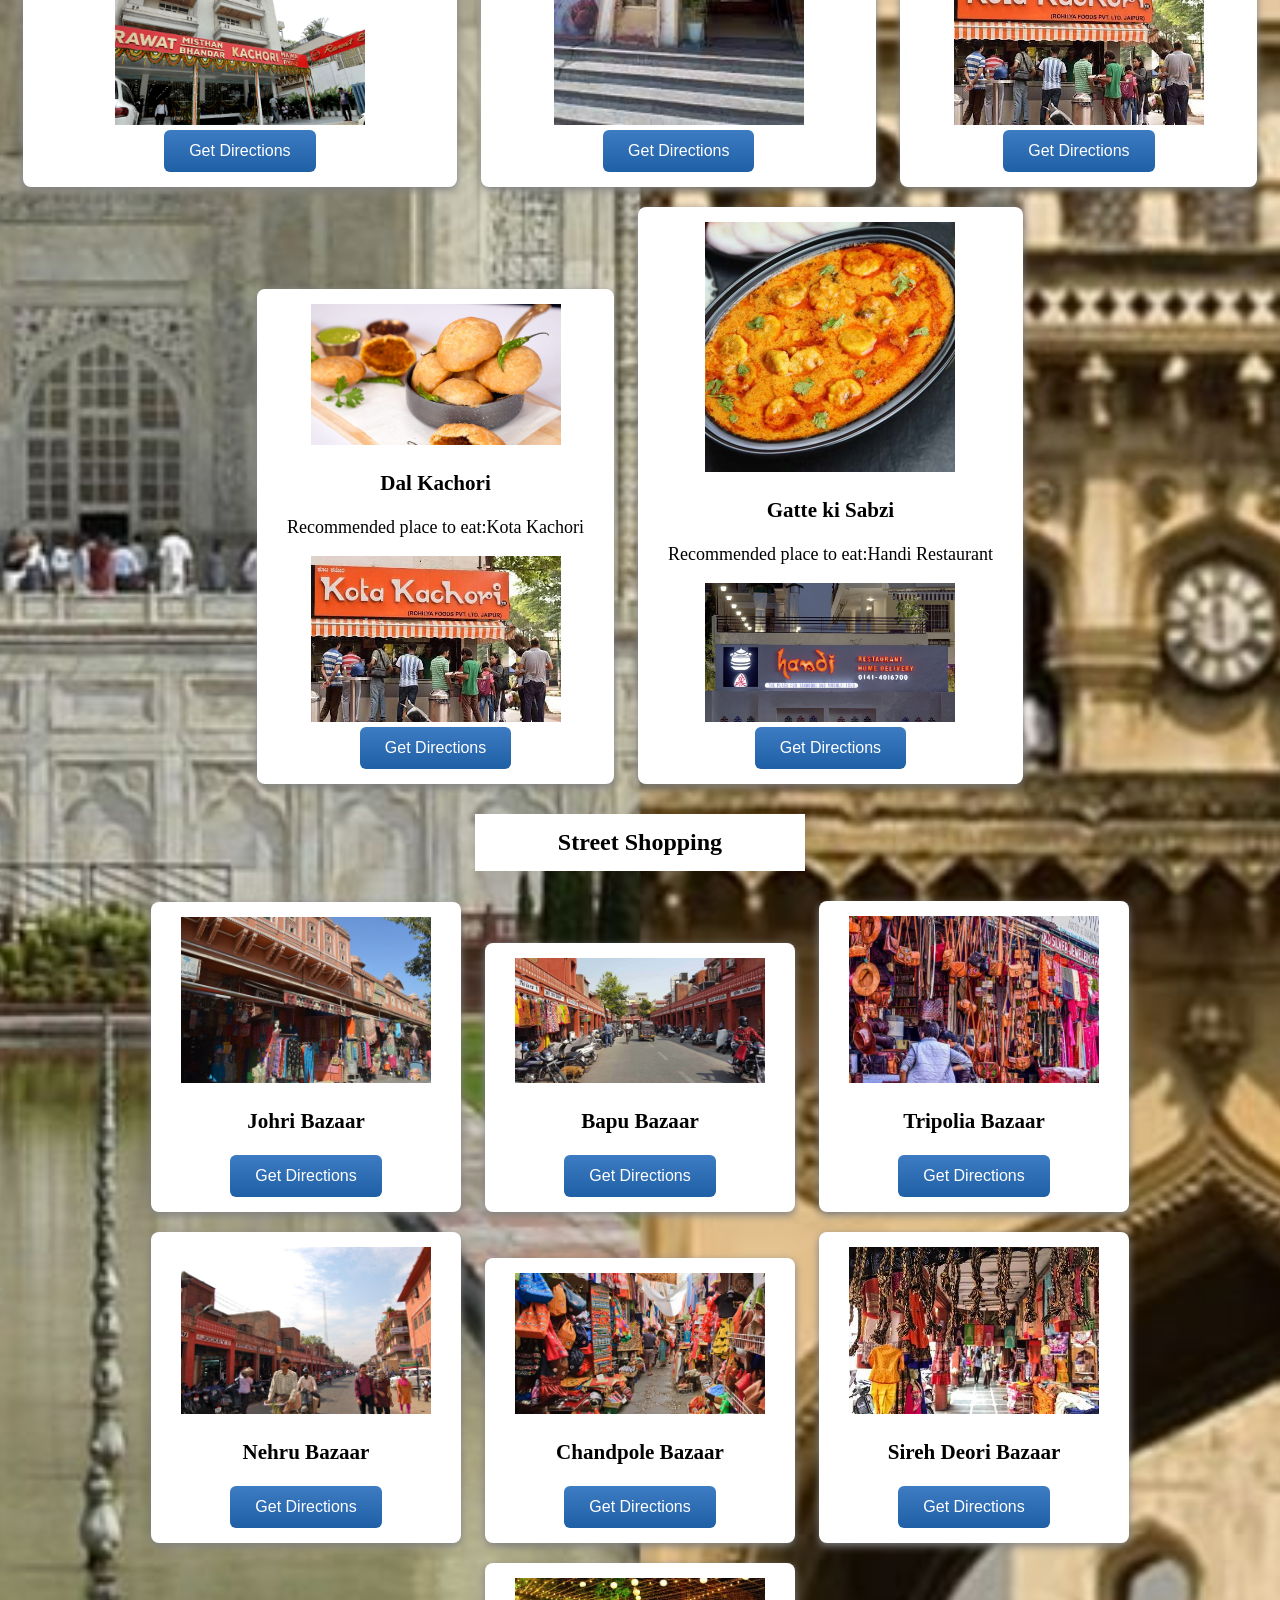
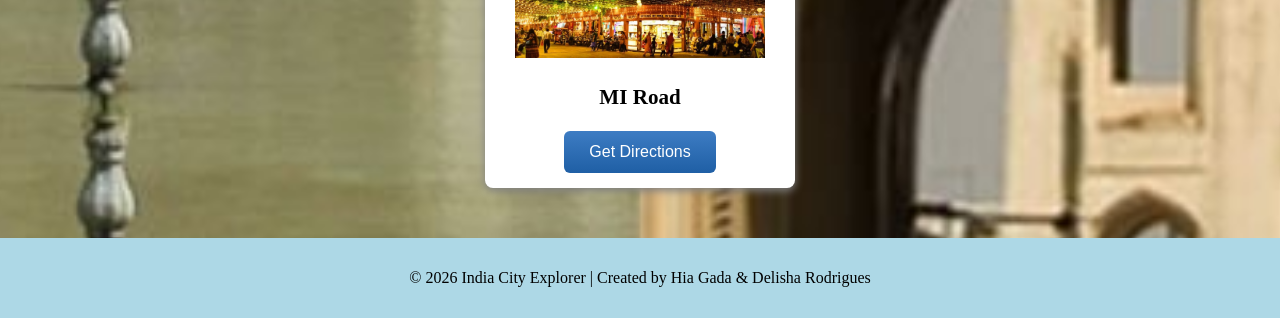
<file: jaipur.html>
<!DOCTYPE html>
<html>
<head>
<title>Delhi - India City Explorer</title>
<link rel="stylesheet" href="style.css">
</head>

<body>

<div class="header">
<h1>Explore Jaipur</h1>
<p> The Pink City of India </p>
</div>

<h2 class="attractions">Top Attractions</h2>

<div class="card">
<img src="amer fort.jpg" width="250">
<h3>Amer Fort</h3>
<a href=https://www.google.com/maps/dir/19.0834646,72.9010765/Amber+Palace," target="_blank">
<button>Get Directions</button>
</a>
</div>

<div class="card">
<img src="hawa mahal.jpg" width="250">
<h3>Hawa Mahal</h3>
<a href=https://www.google.com/maps/dir/19.0834646,72.9010765/Hawa+Mahal," target="_blank">
<button>Get Directions</button>
</a>
</div>

<div class="card">
<img src="city palace.jpg" width="250">
<h3>City Palace</h3>
<a href=https://www.google.com/maps/dir/19.0834646,72.9010765/Hotel+City+Palace," target="_blank">
<button>Get Directions</button>
</a>
</div>

<div class="card">
<img src="jantar mantar.jpg" width="250">
<h3>Jantar Mantar</h3>
<a href= https://www.google.com/maps/dir/19.0834646,72.9010765/Jantar+Mantar," target="_blank">
<button>Get Directions</button>
</a>
</div>

<div class="card">
<img src="albert hall museum.jpg" width="250">
<h3>Albert Hall Museum</h3>
<a href=https://www.google.com/maps/dir/19.0834646,72.9010765/Albert+Hall+Museum," target="_blank">
<button>Get Directions</button>
</a>
</div>

<div class="card">
<img src="nahargarh fort.jpg" width="250">
<h3>Naharagarh Fort</h3>
<a href=https://www.google.com/maps/dir/19.0834646,72.9010765/Nahargarh+Fort,+Krishna+Nagar," target="_blank">
<button>Get Directions</button>
</a>
</div>

<div class="card">
<img src="jaigarh fort.jpg" width="250">
<h3> Jaigarh Fort </h3>
<a href=https://www.google.com/maps/dir/19.0834646,72.9010765/Jaigarh+Fort,target="_blank">
<button>Get Directions</button>
</a>
</div>

<div class="card">
<img src="jal mahal.jpg" width="250">
<h3>Jal Mahal</h3>
<a href=https://www.google.com/maps/dir/19.0834646,72.9010765/Jal+Mahal, target="_blank">
<button>Get Directions</button>
</a>
</div>

<div class="card">
<img src="birla mandir.jpg" width="250">
<h3>Birla Mandir </h3>
<a href=https://www.google.com/maps/dir/19.0834646,72.9010765/Birla+Mandir," target="_blank">
<button>Get Directions</button>
</a>
</div>

<div class="card">
<img src="patrika gate.jpg" width="250">
<h3>Patrika Gate</h3>
<a href= https://www.google.com/maps/dir/19.0834646,72.9010765/Patrika+Gate," target="_blank">
<button>Get Directions</button>
</a>
</div>

<h2 class="attractions">Must Try Foods</h2>

<div class="card">
<img src="dal baati.jpg" width="250">
<h3>Dal Baati Churma</h3>
<p>Recommended place to eat:Rajasthani bhog </p>
<img src="rajasthani bhog.jpg" width="250"><br>
<a href="https://www.google.com/maps/place/Rajasthani+Bhog" target="_blank">
<button>Get Directions</button>
</a>
</div>

<div class="card">
<img src="pyaaz kachori.jpg" width="250">
<h3>Pyaaz Kachori</h3>
<p>Recommended place to eat:kota kachori </p>
<img src="kota kachori.jpg" width="250"><br>
<a href="https://www.google.com/maps/place/Kota+kachori" target="_blank">
<button>Get Directions</button>
</a>
</div>

<div class="card">
<img src="mirchi bada.jpg" width="250">
<h3>Mirchi Bada</h3>
<p>Recommended place to eat:Rawat Mishtan Bhandar </p>
<img src="rawat misthan.png" width="250"><br>
<a href="https://www.google.com/maps/place/Rawat+Misthan+Bhandar" target="_blank">
<button>Get Directions</button>
</a>
</div>

<div class="card">
<img src="jalebi.jpg" width="250">
<h3>Jalebi Rabdi</h3>
<p>Recommended place to eat:Rawat Mishtan Bhandar </p>
<img src="rawat misthan.png"  width="250"><br>
<a href="https://www.google.com/maps/place/Rawat+Misthan+Bhandar" target="_blank">
<button>Get Directions</button>
</a>
</div>

<div class="card">
<img src="ghewar.jpg" width="250">
<h3>Ghewar</h3>
<p>Recommended place to eat: Govindam Sweets</p>
<img src="govindam sweets.jpg" width="250"><br>
<a href="https://www.google.com/maps/place/Govindam+Sweets" target="_blank">
<button>Get Directions</button>
</a>
</div>

<div class="card">
<img src="mawa kachori.jpg" width="250">
<h3>Mawa Kachori</h3>
<p>Recommended place to eat:Kota Kachori </p>
<img src="kota kachori.jpg" width="250"><br>
<a href="https://www.google.com/maps/place/Kota+kachori" target="_blank">
<button>Get Directions</button>
</a>
</div>

<div class="card">
<img src="dal kachori.jpg" width="250">
<h3>Dal Kachori</h3>
<p>Recommended place to eat:Kota Kachori </p>
<img src="kota kachori.jpg" width="250"><br>
<a href="https://www.google.com/maps/place/Kota+kachori" target="_blank">
<button>Get Directions</button>
</a>
</div>

<div class="card">
<img src="gatte ki sabzi.jpg" width="250">
<h3>Gatte ki Sabzi</h3>
<p>Recommended place to eat:Handi Restaurant </p>
<img src="handi.jpg" width="250"><br>
<a href="https://www.google.com/maps/place/Handi+restaurant+jaipur" target="_blank">
<button>Get Directions</button>
</a>
</div>

<h2 class="attractions">Street Shopping</h2>
<div class="card">
<img src="johri.jpg" width="250">
<h3>Johri Bazaar</h3>
<a href=https://www.google.com/maps/dir/19.0834646,72.9010765/Johri+Bazar,+Gangori+Bazar," target="_blank">
<button>Get Directions</button>
</a>
</div> 

<div class="card">
<img src="bapu.jpg" width="250">
<h3>Bapu Bazaar</h3>
<a href=https://www.google.com/maps/dir/19.0834646,72.9010765/Bapu+Bazaar,+Bapu+Bazar," target="_blank">
<button>Get Directions</button>
</a>
</div>

<div class="card">
<img src="tripolia.png" width="250">
<h3>Tripolia Bazaar</h3>
<a href=https://www.google.com/maps/dir/19.0834646,72.9010765/Tripolia+Bazar," target="_blank">
<button>Get Directions</button>
</a>
</div>

<div class="card">
<img src="nehru.jpg" width="250">
<h3>Nehru Bazaar </h3>
<a href=https://www.google.com/maps/dir/19.0834646,72.9010765/Nehru+Bazar+Rd,+Nehru+Bazar," target="_blank">
<button>Get Directions</button>
</a>
</div>

<div class="card">
<img src="chandpole.jpg" width="250">
<h3>Chandpole Bazaar</h3>
<a href=https://www.google.com/maps/dir/19.0834646,72.9010765/Chandpole+Bazar," target="_blank">
<button>Get Directions</button>
</a>
</div>

<div class="card">
<img src="sireh deori.jpg" width="250">
<h3>Sireh Deori Bazaar</h3>
<a href=https://www.google.com/maps/dir/19.0834646,72.9010765/Sireh+Deori," target="_blank">
<button>Get Directions</button>
</a>
</div>

<div class="card">
<img src="mi road.jpg" width="250">
<h3>MI Road</h3>
<a href=https://www.google.com/maps/dir/19.0834646,72.9010765/Mirza+Ismail+Rd,+Jaipur," target="_blank">
<button>Get Directions</button>
</a>
</div>


<div class="footer">
<p>© 2026 India City Explorer | Created by Hia Gada & Delisha Rodrigues</p>
</div>

</body>
</html>
</file>
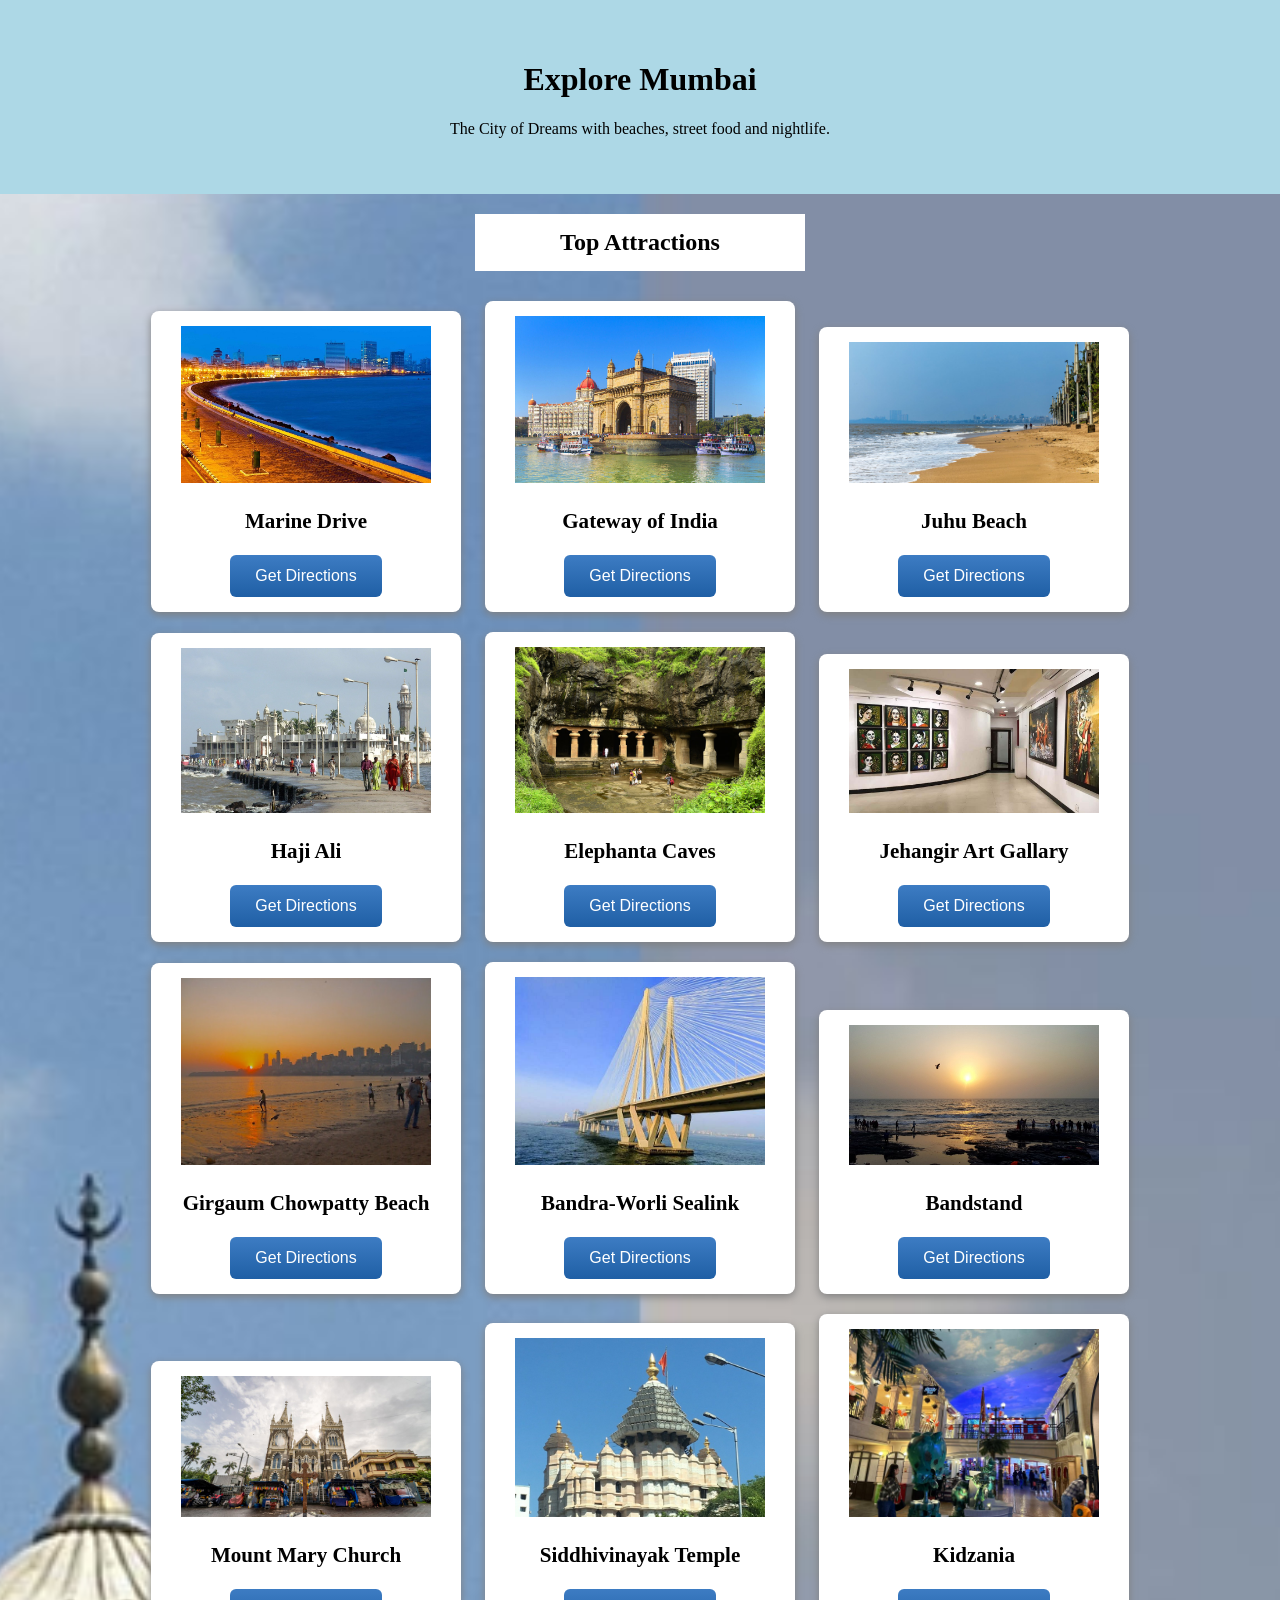
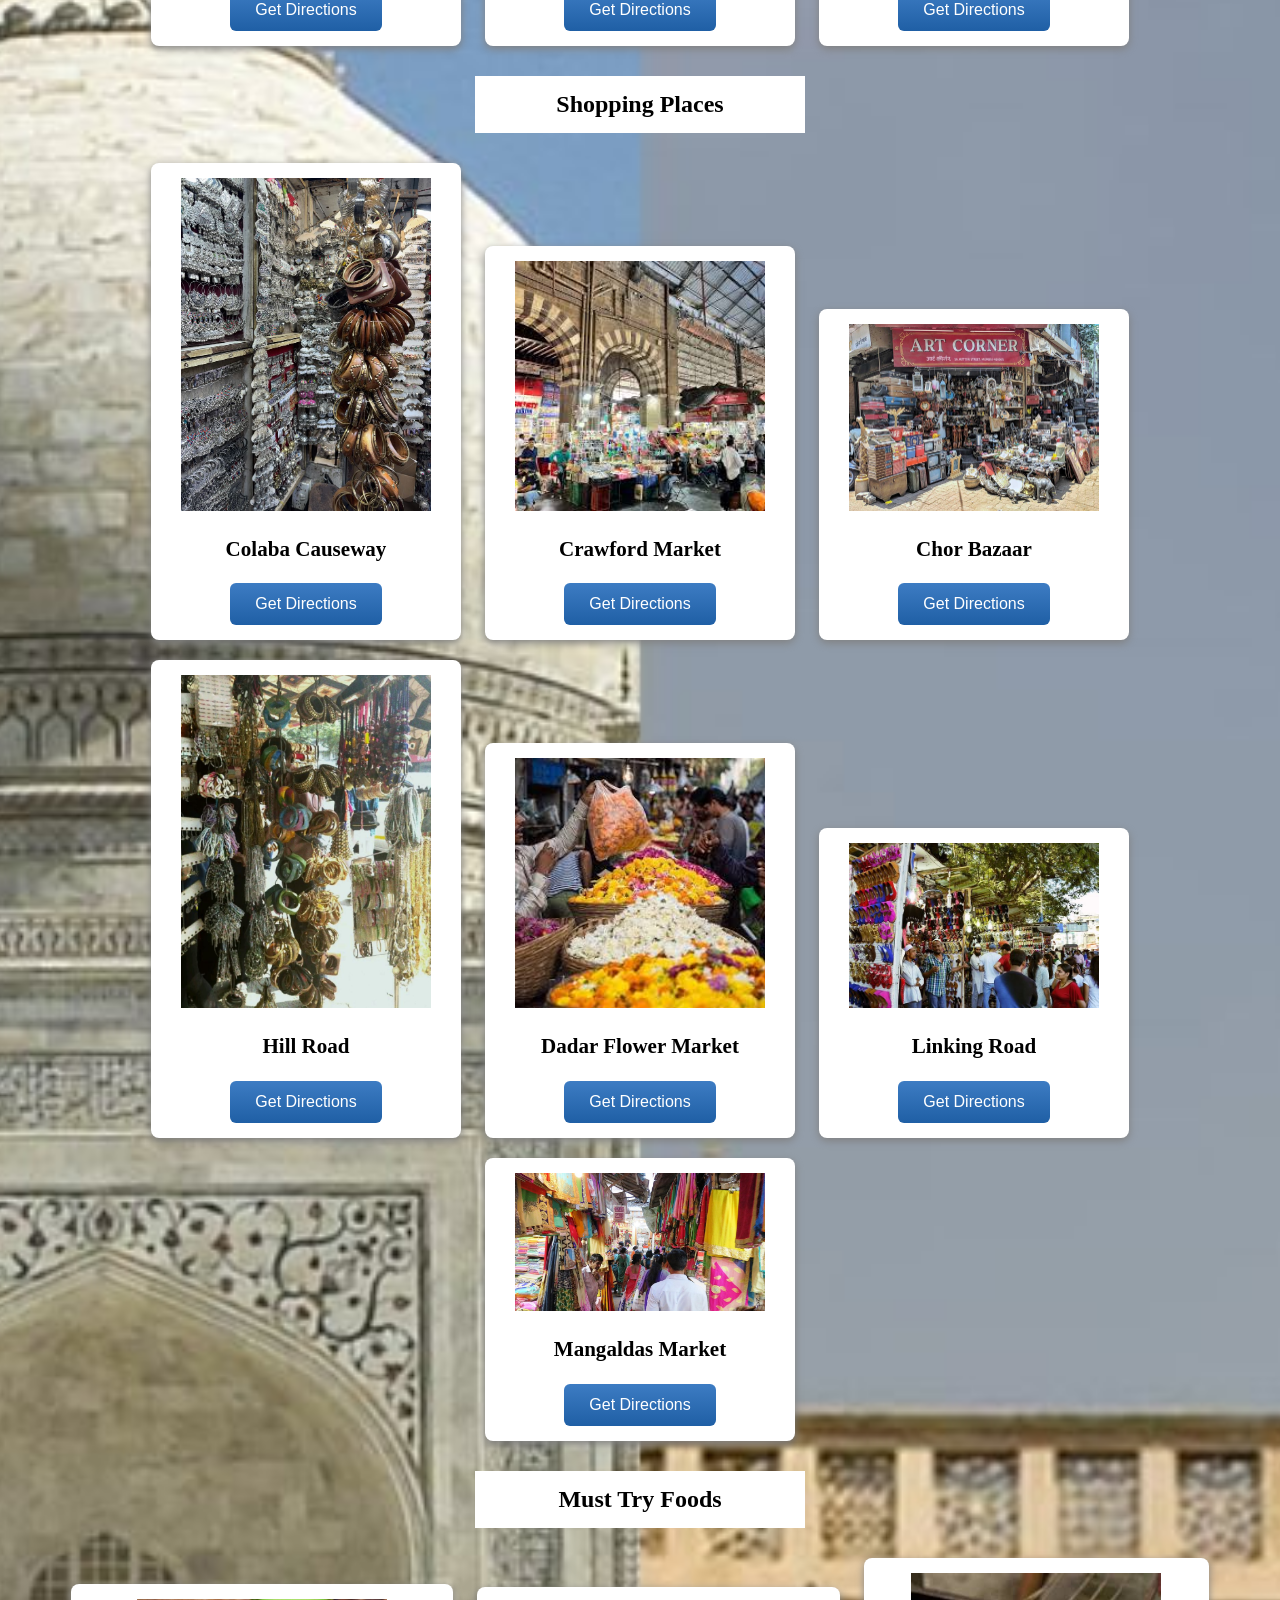
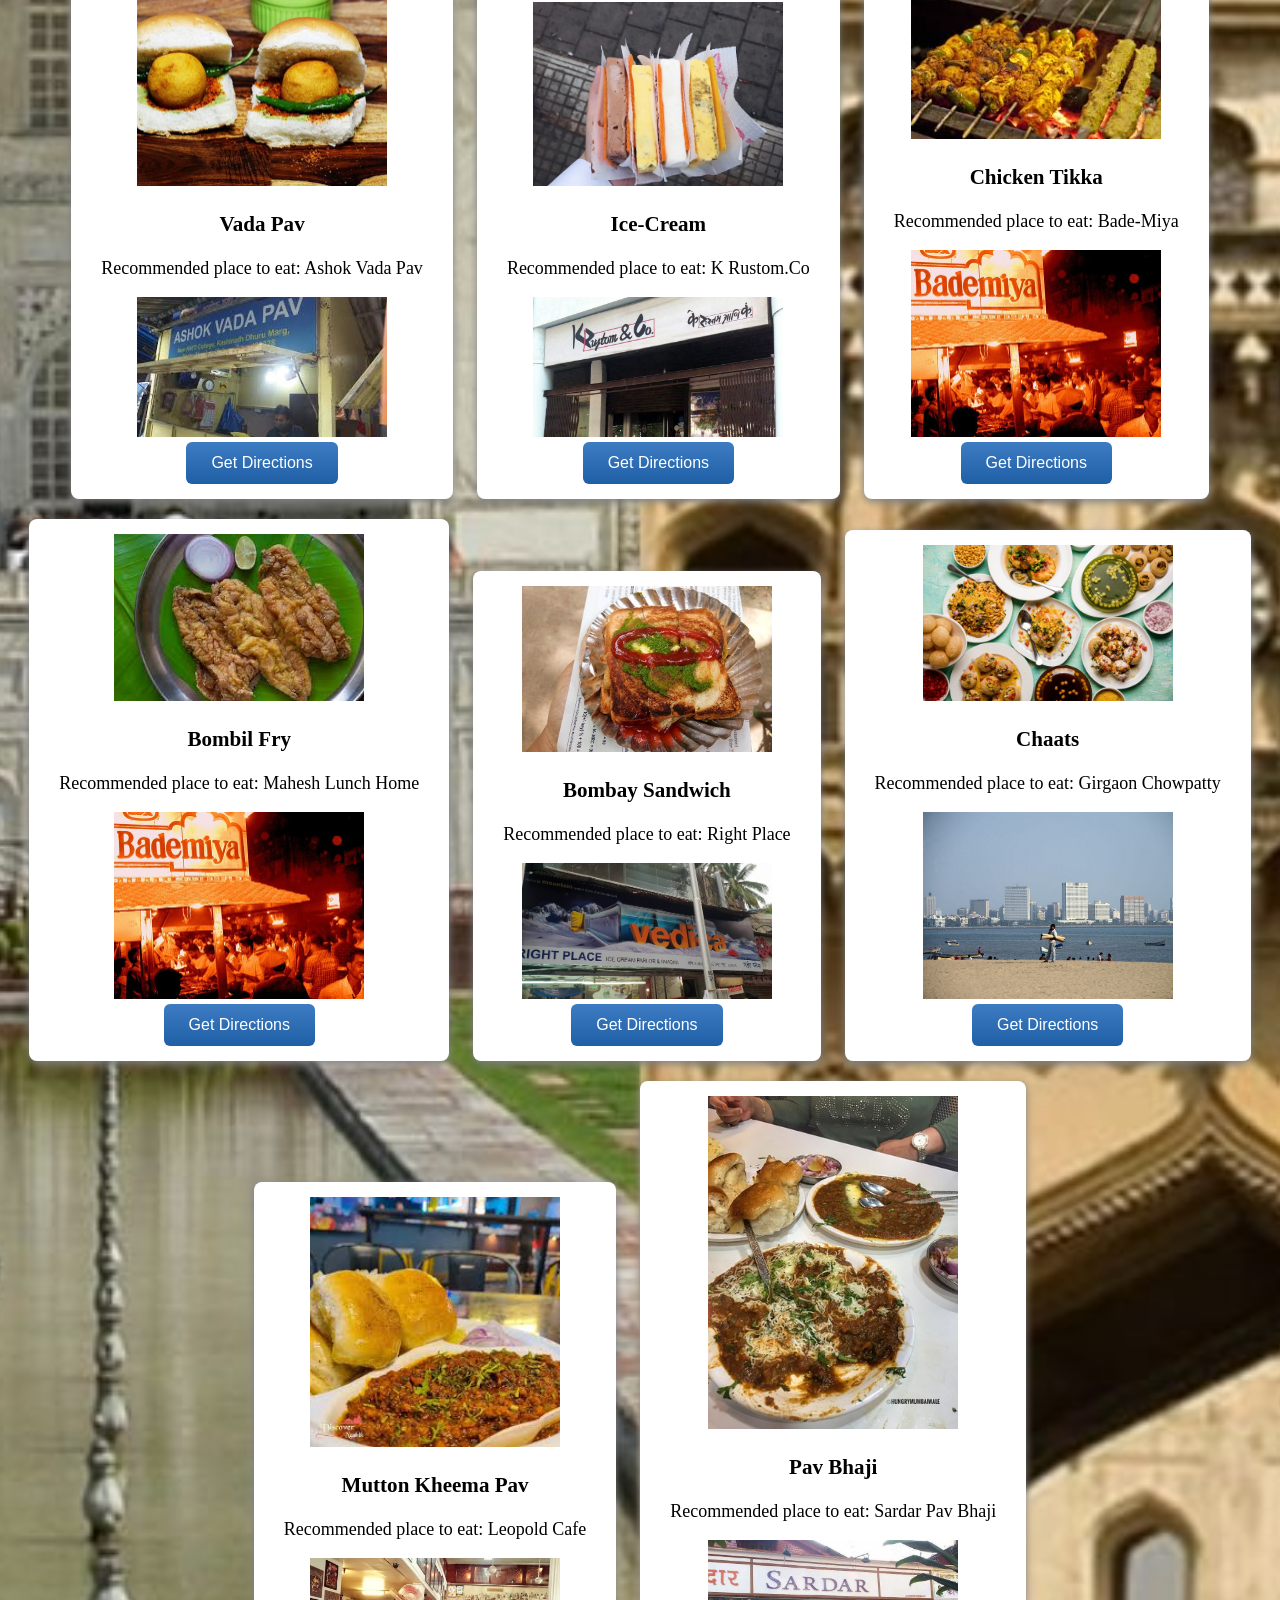
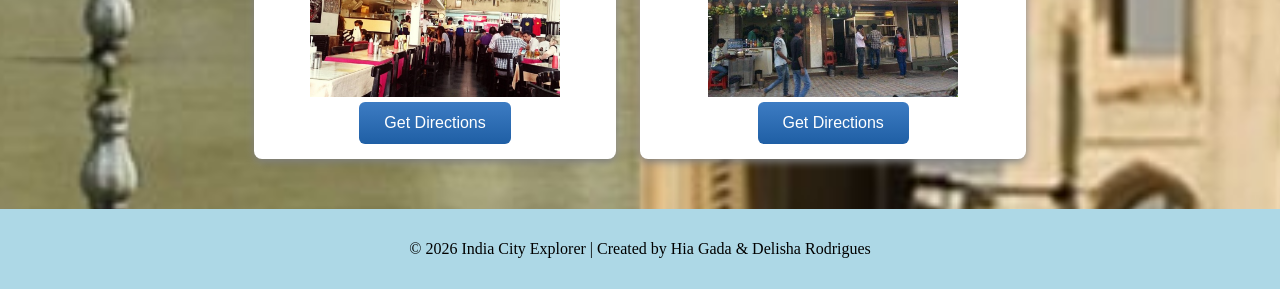
<file: mumbai.html>
<!DOCTYPE html>
<html>
<head>
<title>Mumbai - India City Explorer</title>
<link rel="stylesheet" href="style.css">
</head>

<body>

<div class="header">
<h1>Explore Mumbai</h1>
<p>The City of Dreams with beaches, street food and nightlife.</p>
</div>

<h2 class="attractions">Top Attractions</h2>

<div class="card">
<img src="marinedrive.jpg" width="250">
<h3>Marine Drive</h3>
<a href="https://www.google.com/maps/dir/?api=1&destination=Marine+Drive+Mumbai" target="_blank">
<button>Get Directions</button>
</a>
</div>

<div class="card">
<img src="gatewayofindia.jpg" width="250">
<h3>Gateway of India</h3>
<a href="https://www.google.com/maps/dir/?api=1&destination=Gateway+of+India+Mumbai" target="_blank">
<button>Get Directions</button>
</a>
</div>

<div class="card">
<img src="juhubeach.jpg" width="250">
<h3>Juhu Beach</h3>
<a href="https://www.google.com/maps/dir/?api=1&destination=Juhu+Beach+Mumbai" target="_blank">
<button>Get Directions</button>
</a>
</div>

<div class="card">
<img src="hajiali.png" width="250">
<h3>Haji Ali</h3>
<a href="https://www.google.com/maps/dir/?api=1&destination=Haji+Ali+Mumbai" target="_blank">
<button>Get Directions</button>
</a>
</div>

<div class="card">
<img src="elephantacaves.jpg" width="250">
<h3>Elephanta Caves</h3>
<a href="https://www.google.com/maps/dir/?api=1&destination=Elephanta+Caves+Mumbai" target="_blank">
<button>Get Directions</button>
</a>
</div>

<div class="card">
<img src="jahengirart.jpg" width="250">
<h3>Jehangir Art Gallary</h3>
<a href="https://www.google.com/maps/dir/?api=1&destination=Jehangir+Art+Gallary+Mumbai" target="_blank">
<button>Get Directions</button>
</a>
</div>

<div class="card">
<img src="chowpattybeach.jpg" width="250">
<h3>Girgaum Chowpatty Beach</h3>
<a href="https://www.google.com/maps/dir/?api=1&destination=Girgaum+Chowpatty+Beach+Mumbai" target="_blank">
<button>Get Directions</button>
</a>
</div>

<div class="card">
<img src="bandraworli.jpg" width="250">
<h3>Bandra-Worli Sealink</h3>
<a href="https://www.google.com/maps/dir/?api=1&destination=Bandra+Worli+Sealink+Mumbai" target="_blank">
<button>Get Directions</button>
</a>
</div>

<div class="card">
<img src="bandstand.jpg" width="250">
<h3>Bandstand</h3>
<a href="https://www.google.com/maps/dir/?api=1&destination=Bandstand+Mumbai" target="_blank">
<button>Get Directions</button>
</a>
</div>

<div class="card">
<img src="mountmary.jpg" width="250">
<h3>Mount Mary Church</h3>
<a href="https://www.google.com/maps/dir/?api=1&destination=Mount+Mary+Church+Mumbai" target="_blank">
<button>Get Directions</button>
</a>
</div>

<div class="card">
<img src="siddhivinayaktemple.jpg" width="250">
<h3>Siddhivinayak Temple</h3>
<a href="https://www.google.com/maps/dir/?api=1&destination=Siddhivinayak+Temple+Mumbai" target="_blank">
<button>Get Directions</button>
</a>
</div>

<div class="card">
<img src="kidzania.jpg" width="250">
<h3>Kidzania</h3>
<a href="https://www.google.com/maps/dir/?api=1&destination=Kidzania+R City Mall+Mumbai" target="_blank">
<button>Get Directions</button>
</a>
</div>

<h2 class="attractions">Shopping Places</h2>

<div class="card">
<img src="colabacauseway.jpg" width="250">
<h3>Colaba Causeway</h3>
<a href="https://www.google.com/maps/dir/?api=1&destination=Colaba+Causeway+Mumbai" target="_blank">
<button>Get Directions</button>
</a>
</div>

<div class="card">
<img src="crawford.jpg" width="250">
<h3>Crawford Market</h3>
<a href="https://www.google.com/maps/dir/?api=1&destination=Crawford+Market+Mumbai" target="_blank">
<button>Get Directions</button>
</a>
</div>

<div class="card">
<img src="chorbazaar.jpg" width="250">
<h3>Chor Bazaar</h3>
<a href="https://www.google.com/maps/dir/?api=1&destination=Chor+Bazaar+Mumbai" target="_blank">
<button>Get Directions</button>
</a>
</div>

<div class="card">
<img src="hillroad.jpg" width="250">
<h3>Hill Road</h3>
<a href="https://www.google.com/maps/dir/?api=1&destination=Hill+Road+Mumbai" target="_blank">
<button>Get Directions</button>
</a>
</div>

<div class="card">
<img src="dadar.jpg" width="250">
<h3>Dadar Flower Market</h3>
<a href="https://www.google.com/maps/dir/?api=1&destination=Dadar+Flower+Market+Mumbai" target="_blank">
<button>Get Directions</button>
</a>
</div>

<div class="card">
<img src="linkingroad.jpg" width="250">
<h3>Linking Road</h3>
<a href="https://www.google.com/maps/dir/?api=1&destination=Linking+Road+Mumbai" target="_blank">
<button>Get Directions</button>
</a>
</div>

<div class="card">
<img src="mangaldasmarket.jpg" width="250">
<h3>Mangaldas Market</h3>
<a href="https://www.google.com/maps/dir/?api=1&destination=Mangaldas+Market+Mumbai" target="_blank">
<button>Get Directions</button>
</a>
</div>

<h2 class="attractions">Must Try Foods</h2>

<div class="card">
<img src="vadapav.jpg" width="250">
<h3>Vada Pav</h3>
<p>Recommended place to eat: Ashok Vada Pav</p>
<img src="ashok.jpg" width="250"><br>
<a href="https://www.google.com/maps/dir/?api=1&destination=Ashok+Vada+Pav+Dadar+West+Mumbai" target="_blank">
<button>Get Directions</button>
</a>
</div>

<div class="card">
<img src="icecream.jpg" width="250">
<h3>Ice-Cream</h3>
<p>Recommended place to eat: K Rustom.Co</p>
<img src="rustom.jpg" width="250"><br>
<a href="https://www.google.com/maps/dir/?api=1&destination=K+Rustom+Ice+Cream+Churchgate+Mumbai" target="_blank">
<button>Get Directions</button>
</a>
</div>

<div class="card">
<img src="chktikka.jpg" width="250">
<h3>Chicken Tikka</h3>
<p>Recommended place to eat: Bade-Miya</p>
<img src="bade-miya.jpg" width="250"><br>
<a href="https://www.google.com/maps/dir/?api=1&destination=Bademiya+Colaba+Mumbai" target="_blank">
<button>Get Directions</button>
</a>
</div>

<div class="card">
<img src="bombil.jpg" width="250">
<h3>Bombil Fry</h3>
<p>Recommended place to eat: Mahesh Lunch Home</p>
<img src="bade-miya.jpg" width="250"><br>
<a href="https://www.google.com/maps/dir/?api=1&destination=Mahesh+Lunch+Home+Fort+Mumbai" target="_blank">
<button>Get Directions</button>
</a>
</div>

<div class="card">
<img src="bombaysandwich.jpg" width="250">
<h3>Bombay Sandwich</h3>
<p>Recommended place to eat: Right Place</p>
<img src="rightplace.jpg" width="250"><br>
<a href="https://www.google.com/maps/dir/?api=1&destination=Right+Place+Ice+Cream+Kemps+Corner+Mumbai" target="_blank">
<button>Get Directions</button>
</a>
</div>

<div class="card">
<img src="chaats.jpg" width="250">
<h3>Chaats</h3>
<p>Recommended place to eat: Girgaon Chowpatty</p>
<img src="girgaon.jpg" width="250"><br>
<a href="https://www.google.com/maps/dir/?api=1&destination=Girgaum+Chowpatty+Beach+Mumbai" target="_blank">
<button>Get Directions</button>
</a>
</div>

<div class="card">
<img src="muttonkheema.jpg" width="250">
<h3>Mutton Kheema Pav</h3>
<p>Recommended place to eat: Leopold Cafe</p>
<img src="leopold.jpg" width="250"><br>
<a href="https://www.google.com/maps/dir/?api=1&destination=Leopold+Cafe+Colaba+Mumbai" target="_blank">
<button>Get Directions</button>
</a>
</div>

<div class="card">
<img src="pavbhaji.jpg" width="250">
<h3>Pav Bhaji</h3>
<p>Recommended place to eat: Sardar Pav Bhaji</p>
<img src="sardar.jpg" width="250"><br>
<a href="https://www.google.com/maps/dir/?api=1&destination=Sardar+Pav+Bhaji+Tardeo+Mumbai" target="_blank">
<button>Get Directions</button>
</a>
</div>


<div class="footer">
<p>© 2026 India City Explorer | Created by Hia Gada & Delisha Rodrigues</p>
</div>

</body>
</html>
</file>
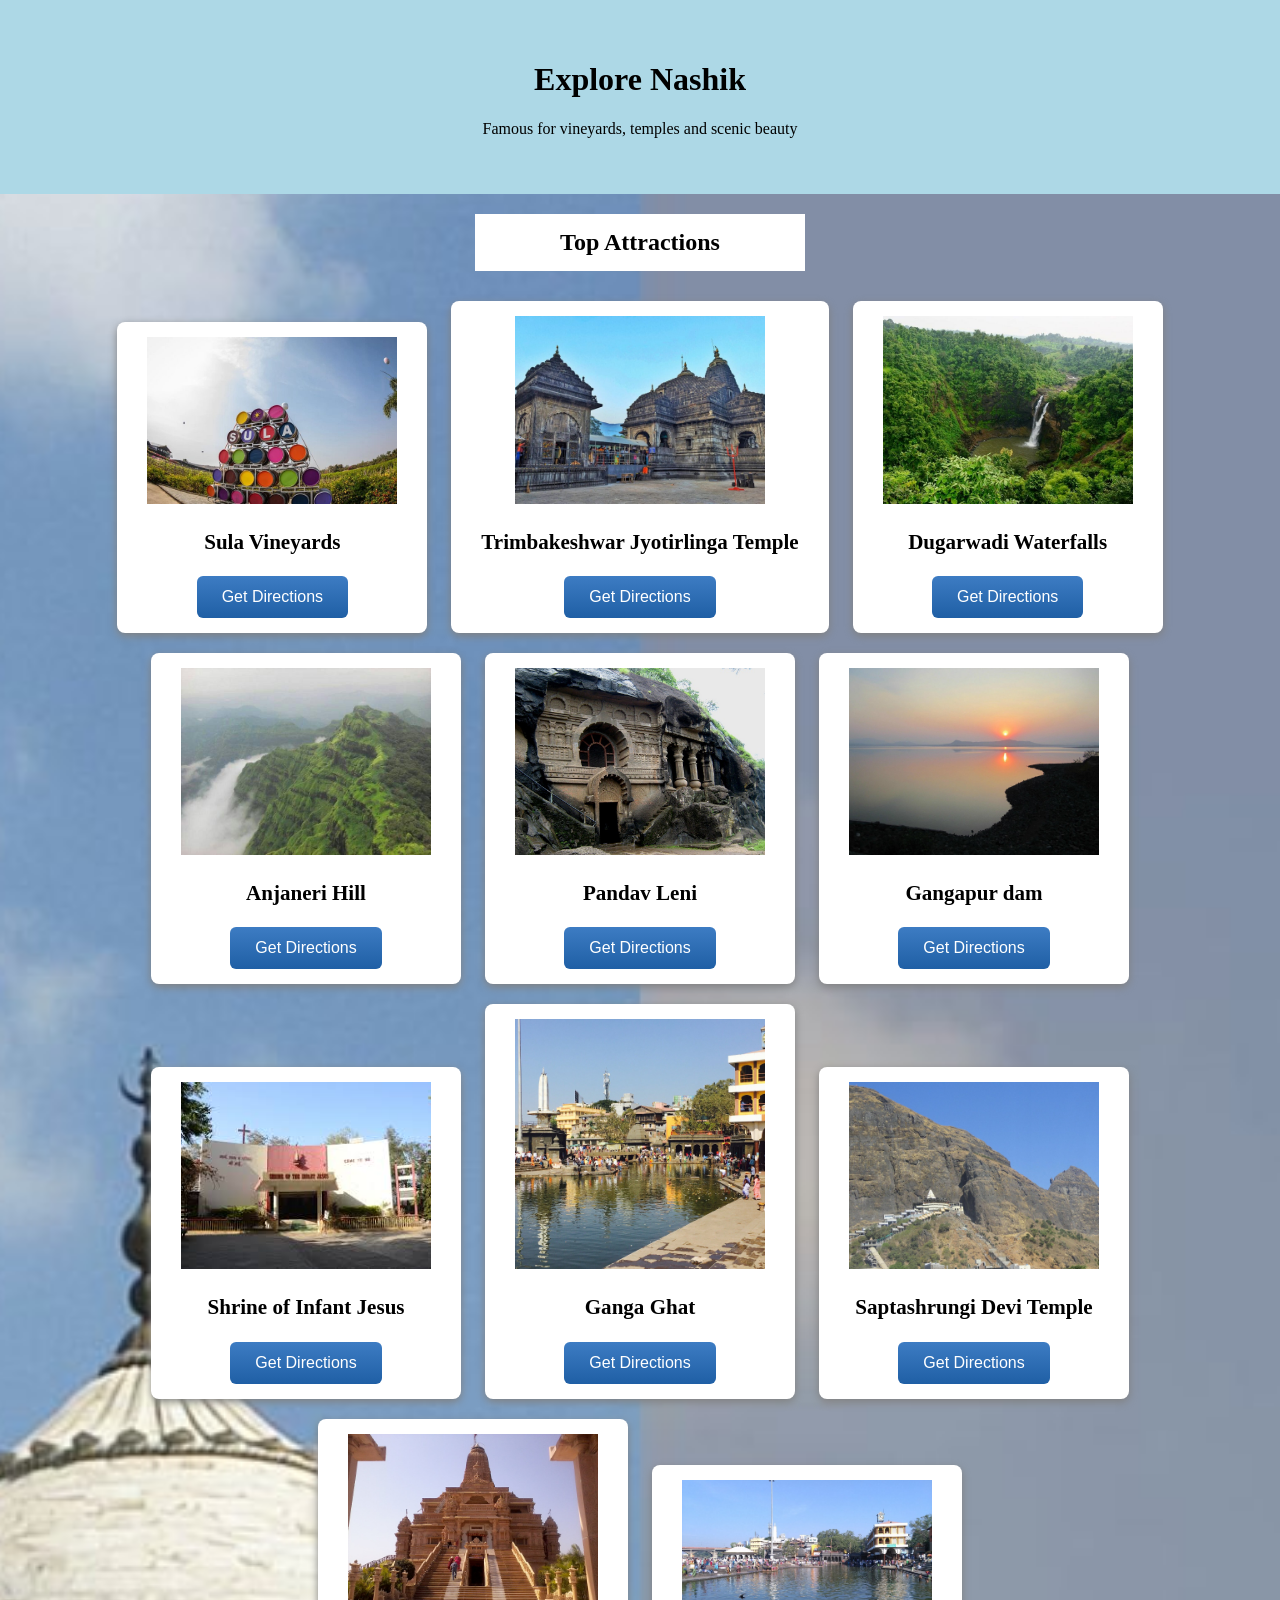
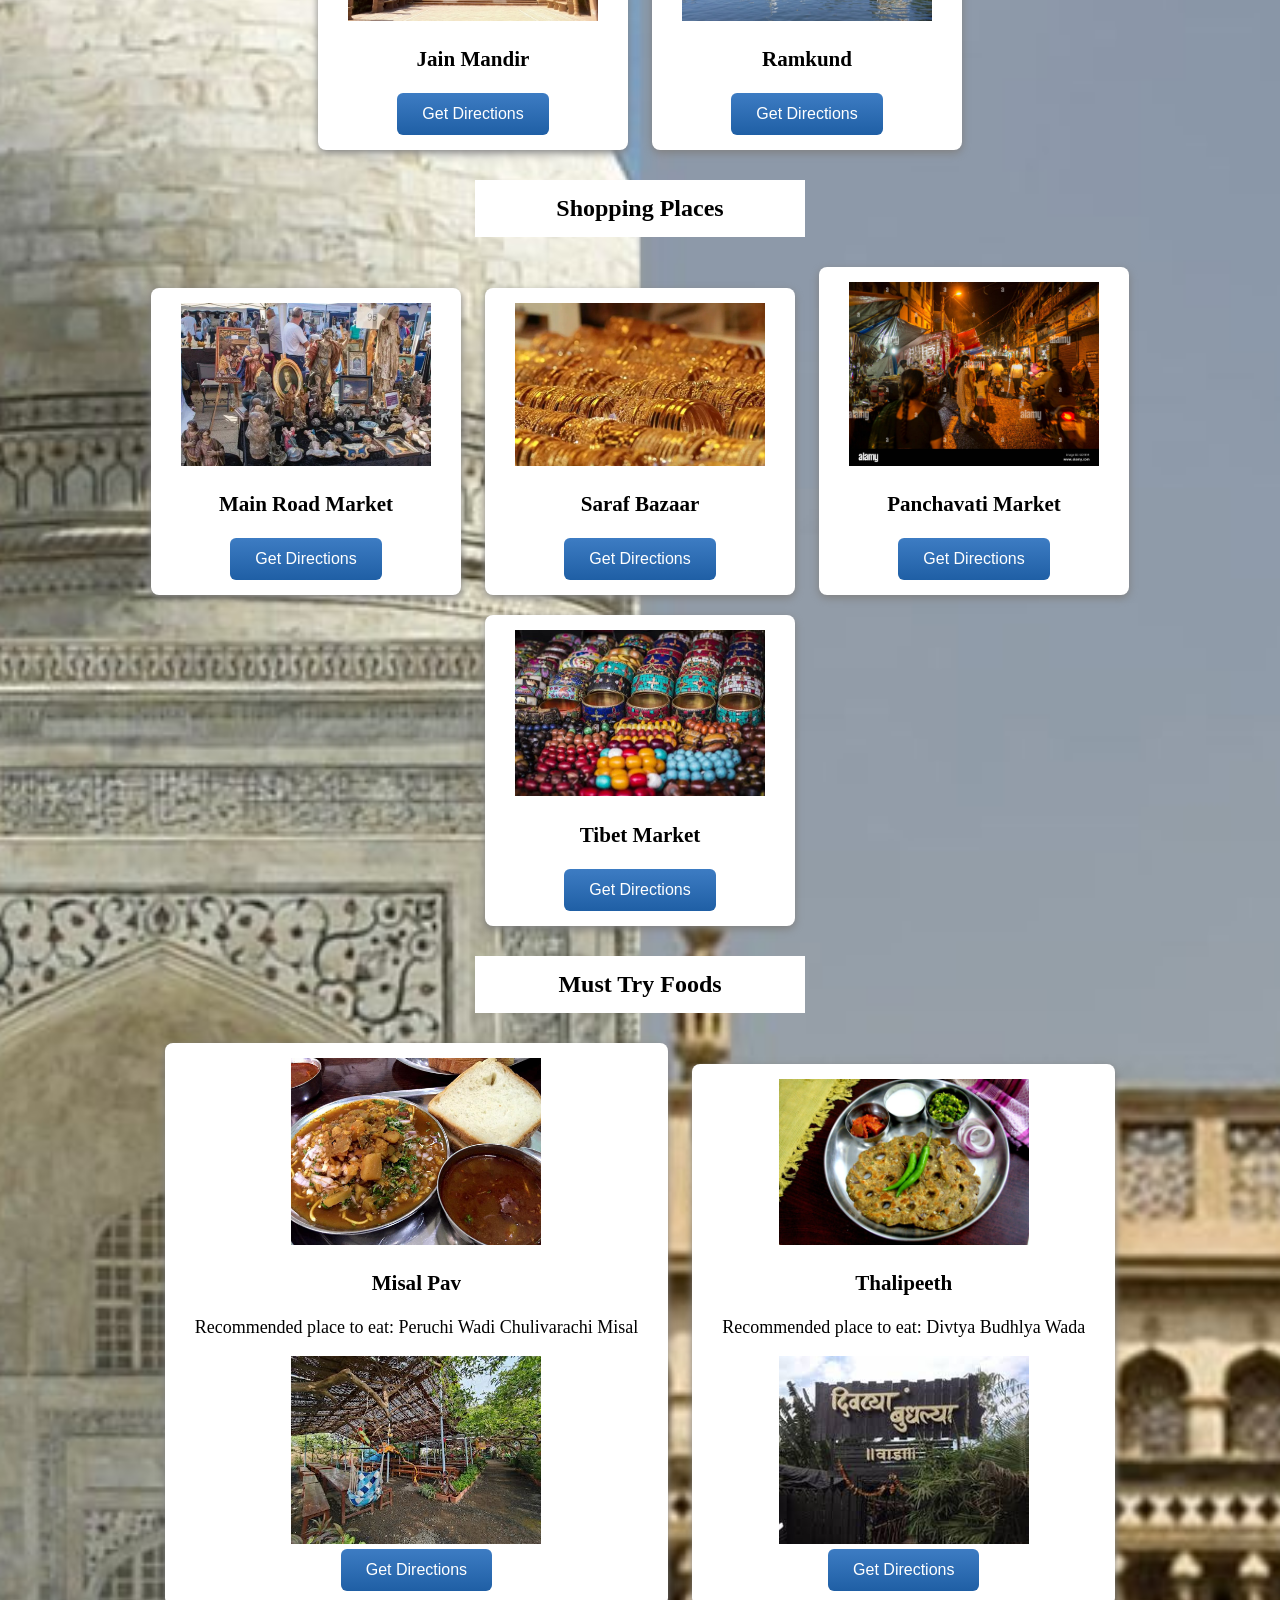
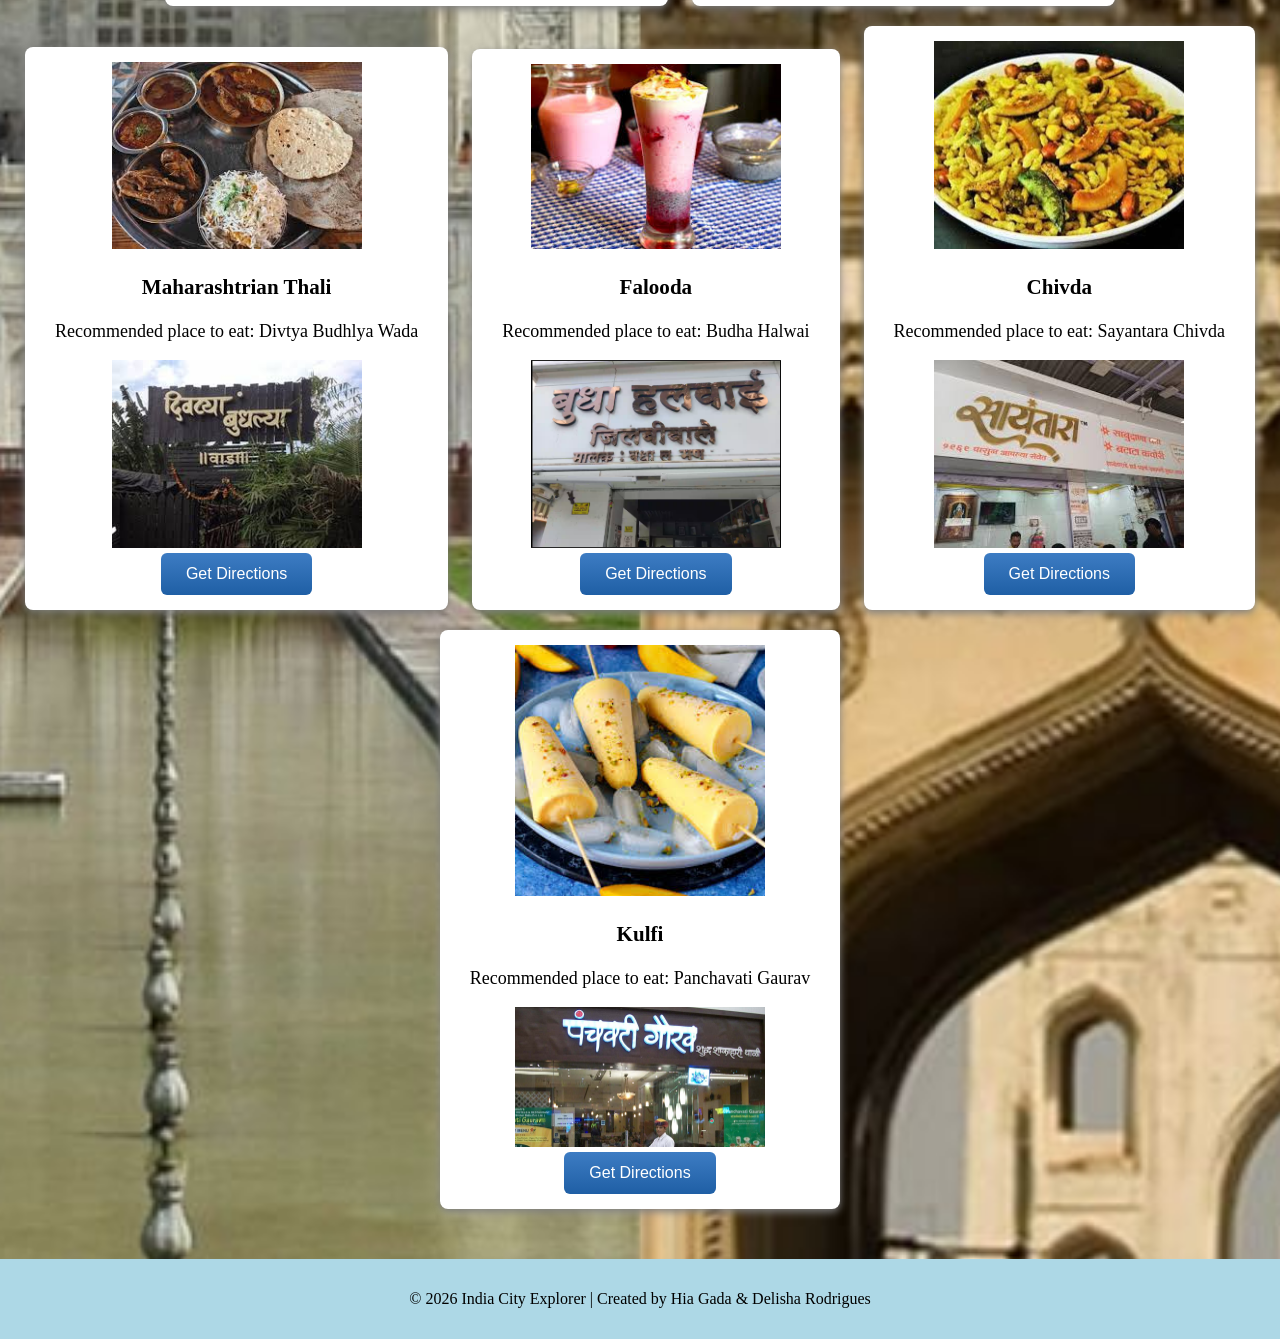
<file: nashik.html>
<!DOCTYPE html>
<html>
<head>
<title>Nashik - India City Explorer</title>
<link rel="stylesheet" href="style.css">
</head>

<body>

<div class="header">
<h1>Explore Nashik</h1>
<p> Famous for vineyards, temples and scenic beauty </p>
</div>

<h2 class="attractions">Top Attractions</h2>

<div class="card">
<img src="sula.jpg" width="250">
<h3> Sula Vineyards</h3>
<a href="https://www.google.com/maps/dir/?api=1&destination=Sula+Vineyards+Nashik" target="_blank">
<button>Get Directions</button>
</a>
</div>

<div class="card">
<img src="trimbak.jpg" width="250">
<h3>Trimbakeshwar Jyotirlinga Temple</h3>
<a href="https://www.google.com/maps/dir/?api=1&destination=Trimbakeshwar+Jyotirlinga+Temple+Nashik" target="_blank">
<button>Get Directions</button>
</a>
</div>

<div class="card">
<img src="dugarwadi.jpg" width="250">
<h3>Dugarwadi Waterfalls</h3>
<a href="https://www.google.com/maps/dir/?api=1&destination=Dugarwadi+Waterfalls+Nashik" target="_blank">
<button>Get Directions</button>
</a>
</div>

<div class="card">
<img src="anjneri.jpg" width="250">
<h3>Anjaneri Hill</h3>
<a href="https://www.google.com/maps/dir/?api=1&destination=Anjaneri+Hill+Nashik" target="_blank">
<button>Get Directions</button>
</a>
</div>

<div class="card">
<img src="pandav.jpg" width="250">
<h3>Pandav Leni</h3>
<a href="https://www.google.com/maps/dir/?api=1&destination=Panadv+Leni+Nashik" target="_blank">
<button>Get Directions</button>
</a>
</div>

<div class="card">
<img src="gangapur.jpg" width="250">
<h3>Gangapur dam</h3>
<a href="https://www.google.com/maps/dir/?api=1&destination=Gangapur+Dam+Nashik" target="_blank">
<button>Get Directions</button>
</a>
</div>

<div class="card">
<img src="shrine.jpg" width="250">
<h3>Shrine of Infant Jesus</h3>
<a href="https://www.google.com/maps/dir/?api=1&destination=Shrine+Of+Infant+Jesus+Nashik" target="_blank">
<button>Get Directions</button>
</a>
</div>

<div class="card">
<img src="ghat.jpg" width="250">
<h3>Ganga Ghat</h3>
<a href="https://www.google.com/maps/dir/?api=1&destination=Ganga+Ghat+Nashik" target="_blank">
<button>Get Directions</button>
</a>
</div>

<div class="card">
<img src="saptashrungi.jpg" width="250">
<h3>Saptashrungi Devi Temple</h3>
<a href="https://www.google.com/maps/dir/?api=1&destination=Saptashrungi+Devi+Temple+Nashik" target="_blank">
<button>Get Directions</button>
</a>
</div>

<div class="card">
<img src="jain.jpg" width="250">
<h3>Jain Mandir</h3>
<a href="https://www.google.com/maps/dir/?api=1&destination=Jain+Mandir+Nashik" target="_blank">
<button>Get Directions</button>
</a>
</div>

<div class="card">
<img src="ramkund.jpg" width="250">
<h3>Ramkund</h3>
<a href="https://www.google.com/maps/dir/?api=1&destination=Ramkund+Nashik" target="_blank">
<button>Get Directions</button>
</a>
</div>

<h2 class="attractions">Shopping Places</h2>

<div class="card">
<img src="main.jpg" width="250">
<h3>Main Road Market</h3>
<a href="https://www.google.com/maps/dir/?api=1&destination=Main+Road+Market+Nashik" target="_blank">
<button>Get Directions</button>
</a>
</div>

<div class="card">
<img src="saraf.jpg" width="250">
<h3>Saraf Bazaar</h3>
<a href="https://www.google.com/maps/dir/?api=1&destination=Saraf+Bazaar+Nashik" target="_blank">
<button>Get Directions</button>
</a>
</div>

<div class="card">
<img src="panchavati.jpg" width="250">
<h3>Panchavati Market</h3>
<a href="https://www.google.com/maps/dir/?api=1&destination=Panchavati+Market+Nashik" target="_blank">
<button>Get Directions</button>
</a>
</div>

<div class="card">
<img src="tibet.jpeg" width="250">
<h3>Tibet Market</h3>
<a href="https://www.google.com/maps/dir/?api=1&destination=Tibet+Market+Nashik" target="_blank">
<button>Get Directions</button>
</a>
</div>

<h2 class="attractions">Must Try Foods</h2>

<div class="card">
<img src="misal.jpg" width="250">
<h3>Misal Pav</h3>
<p>Recommended place to eat: Peruchi Wadi Chulivarachi Misal</p>
<img src="peru.jpg" width="250"><br>
<a href="https://www.google.com/maps/dir/?api=1&destination=Peruchi+Wadi+Chulivarachi+Misal+Nashik" target="_blank">
<button>Get Directions</button>
</a>
</div>

<div class="card">
<img src="thalipeeth.jpg" width="250">
<h3>Thalipeeth</h3>
<p>Recommended place to eat: Divtya Budhlya Wada</p>
<img src="wada.jpg" width="250"><br>
<a href="https://www.google.com/maps/dir/?api=1&destination=Divtya+Budhlya+Wada+Nashik" target="_blank">
<button>Get Directions</button>
</a>
</div>

<div class="card">
<img src="divtya.jpg" width="250">
<h3>Maharashtrian Thali</h3>
<p>Recommended place to eat: Divtya Budhlya Wada</p>
<img src="wada.jpg" width="250"><br>
<a href="https://www.google.com/maps/dir/?api=1&destination=Divtya+Budhlya+Wada+Nashik" target="_blank">
<button>Get Directions</button>
</a>
</div>

<div class="card">
<img src="falooda.jpg" width="250">
<h3>Falooda</h3>
<p>Recommended place to eat: Budha Halwai</p>
<img src="budha.png" width="250"><br>
<a href="https://www.google.com/maps/dir/?api=1&destination=Budha+Halwai+Nashik" target="_blank">
<button>Get Directions</button>
</a>
</div>

<div class="card">
<img src="chivda.jpg" width="250">
<h3>Chivda</h3>
<p>Recommended place to eat: Sayantara Chivda</p>
<img src="sayan.jpg" width="250"><br>
<a href="https://www.google.com/maps/dir/?api=1&destination=Sayantara+Chivda+Nashik" target="_blank">
<button>Get Directions</button>
</a>
</div>

<div class="card">
<img src="kulfi.jpg" width="250">
<h3>Kulfi</h3>
<p>Recommended place to eat: Panchavati Gaurav</p>
<img src="gaurav.jpg" width="250"><br>
<a href="https://www.google.com/maps/dir/?api=1&destination=Panchavati+Gaurav+Nashik" target="_blank">
<button>Get Directions</button>
</a>
</div>


<div class="footer">
<p>© 2026 India City Explorer | Created by Hia Gada & Delisha Rodrigues</p>
</div>

</body>
</html>
</file>
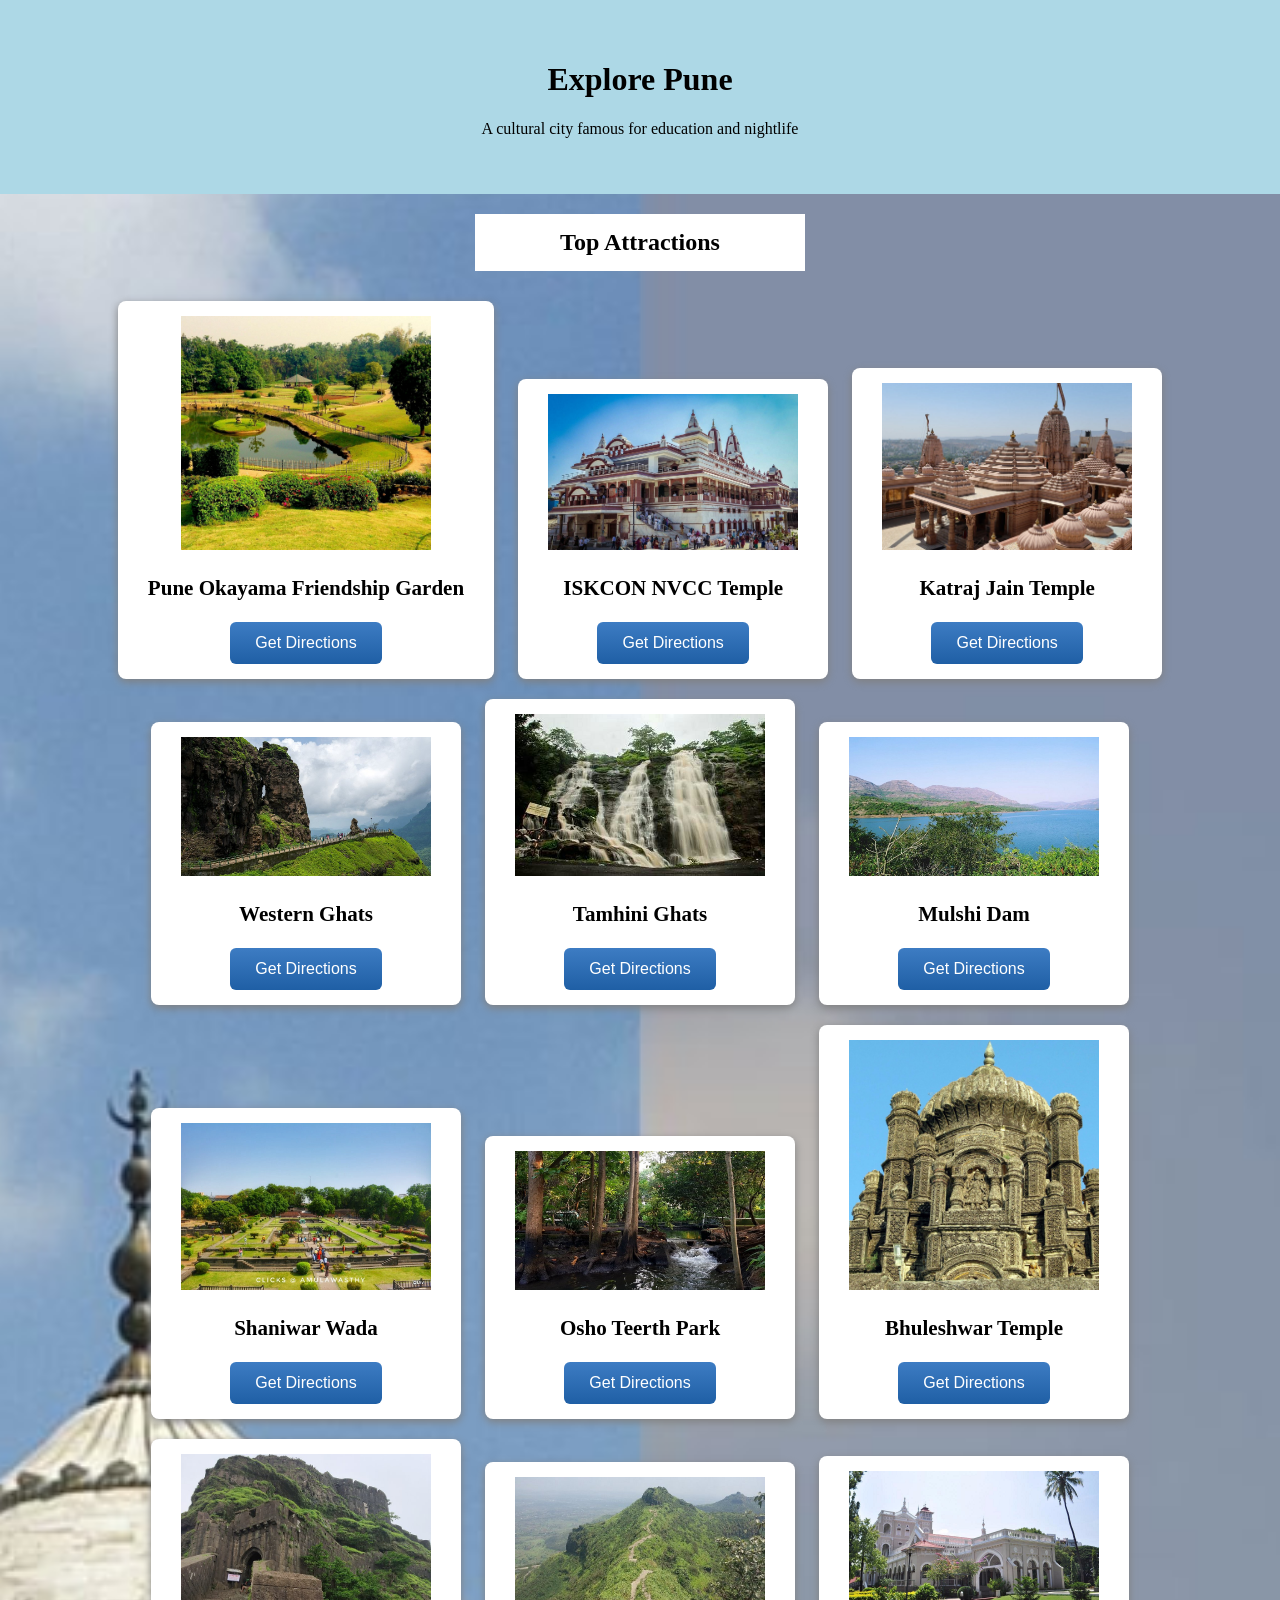
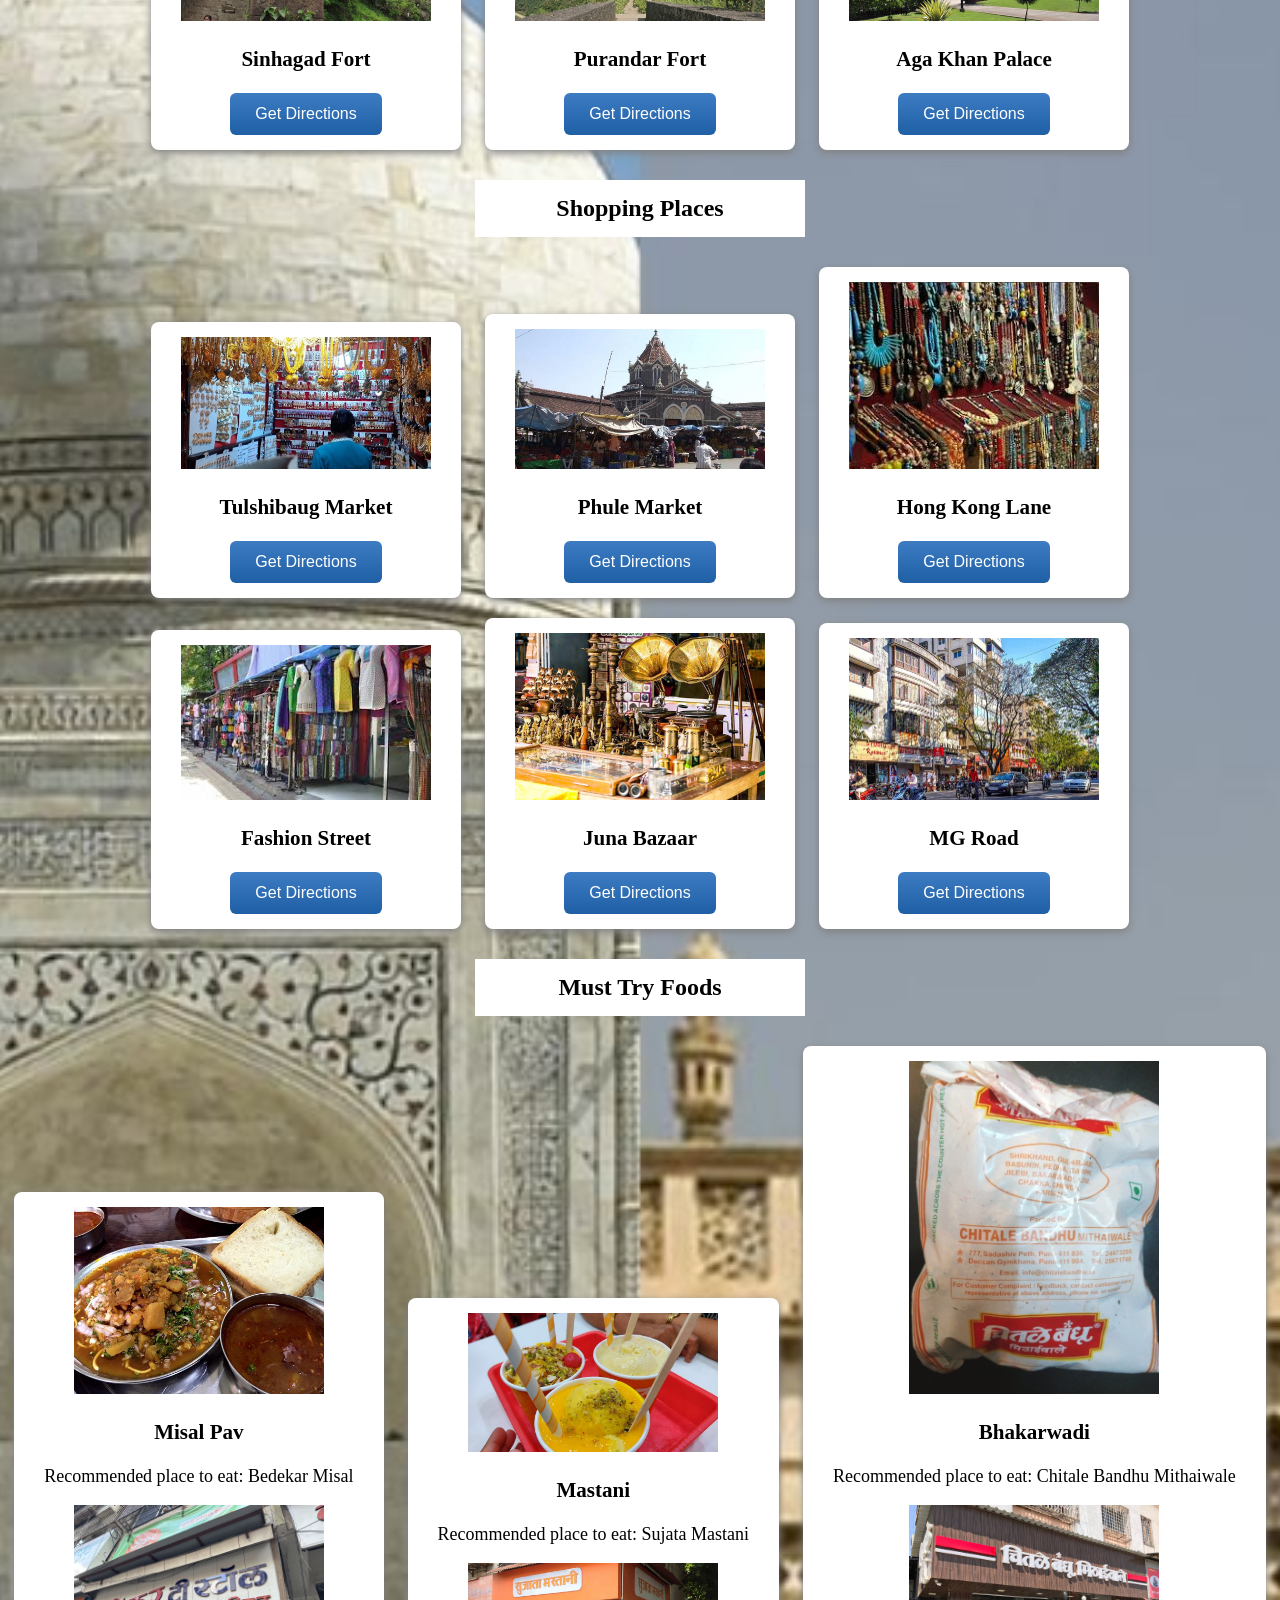
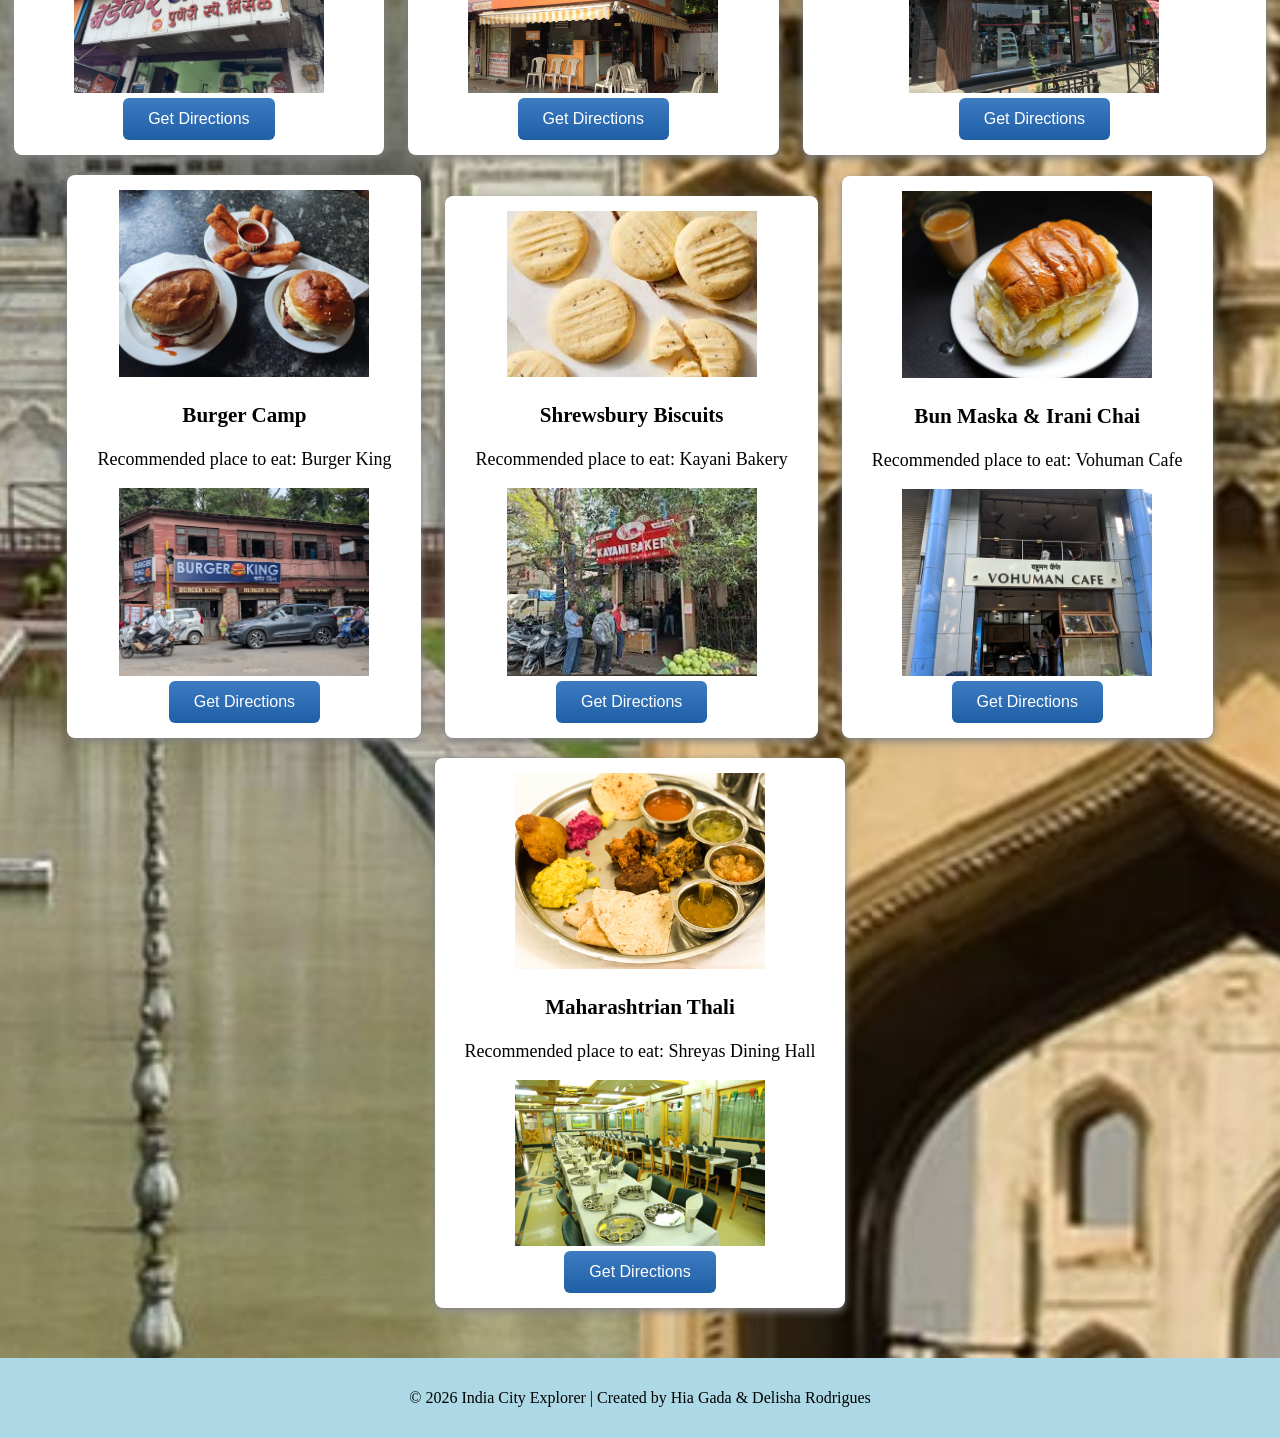
<file: pune.html>
<!DOCTYPE html>
<html>
<head>
<title>Pune - India City Explorer</title>
<link rel="stylesheet" href="style.css">
</head>

<body>

<div class="header">
<h1>Explore Pune</h1>
<p> A cultural city famous for education and nightlife </p>
</div>

<h2 class="attractions">Top Attractions</h2>

<div class="card">
<img src="pugarden.jpg" width="250">
<h3>Pune Okayama Friendship Garden</h3>
<a href="https://www.google.com/maps/dir/?api=1&destination=Pune+Okayama+Friendship+Gardan+Pune" target="_blank">
<button>Get Directions</button>
</a>
</div>

<div class="card">
<img src="iskcon.jpg" width="250">
<h3>ISKCON NVCC Temple</h3>
<a href="https://www.google.com/maps/dir/?api=1&destination=ISKCON+NVCC+Temple+Pune" target="_blank">
<button>Get Directions</button>
</a>
</div>

<div class="card">
<img src="katraj.jpg" width="250">
<h3>Katraj Jain Temple</h3>
<a href="https://www.google.com/maps/dir/?api=1&destination=Katraj+Jain+Temple+Pune" target="_blank">
<button>Get Directions</button>
</a>
</div>

<div class="card">
<img src="western.jpg" width="250">
<h3>Western Ghats</h3>
<a href="https://www.google.com/maps/dir/?api=1&destination=Western+Ghats+Maharashtra" target="_blank">
<button>Get Directions</button>
</a>
</div>

<div class="card">
<img src="tamhinighat.jpg" width="250">
<h3>Tamhini Ghats</h3>
<a href="https://www.google.com/maps/dir/?api=1&destination=Tamhini+Ghats+Pune" target="_blank">
<button>Get Directions</button>
</a>
</div>

<div class="card">
<img src="mulshi.jpg" width="250">
<h3>Mulshi Dam</h3>
<a href="https://www.google.com/maps/dir/?api=1&destination=Mulshi+Dam+Pune" target="_blank">
<button>Get Directions</button>
</a>
</div>

<div class="card">
<img src="shaniwar.jpg" width="250">
<h3>Shaniwar Wada</h3>
<a href="https://www.google.com/maps/dir/?api=1&destination=Shaniwar+Wada+Pune" target="_blank">
<button>Get Directions</button>
</a>
</div>

<div class="card">
<img src="teerth.jpg" width="250">
<h3>Osho Teerth Park</h3>
<a href="https://www.google.com/maps/dir/?api=1&destination=Osho+Teerth+Park+Pune" target="_blank">
<button>Get Directions</button>
</a>
</div>

<div class="card">
<img src="bhuleshwar-.jpg" width="250">
<h3>Bhuleshwar Temple</h3>
<a href="https://www.google.com/maps/dir/?api=1&destination=Bhuleshwar+Temple+Pune" target="_blank">
<button>Get Directions</button>
</a>
</div>

<div class="card">
<img src="sinhagad.jpg" width="250">
<h3>Sinhagad Fort</h3>
<a href="https://www.google.com/maps/dir/?api=1&destination=Sinhagad+Fort+Pune" target="_blank">
<button>Get Directions</button>
</a>
</div>

<div class="card">
<img src="purandar.jpg" width="250">
<h3>Purandar Fort</h3>
<a href="https://www.google.com/maps/dir/?api=1&destination=Purandar+Fort+Pune" target="_blank">
<button>Get Directions</button>
</a>
</div>

<div class="card">
<img src="aga.jpg" width="250">
<h3>Aga Khan Palace</h3>
<a href="https://www.google.com/maps/dir/?api=1&destination=Aga+Khan+Palace+Pune" target="_blank">
<button>Get Directions</button>
</a>
</div>

<h2 class="attractions">Shopping Places</h2>

<div class="card">
<img src="bag.jpg" width="250">
<h3>Tulshibaug Market</h3>
<a href="https://www.google.com/maps/dir/?api=1&destination=Tulshibaug+Market+Pune" target="_blank">
<button>Get Directions</button>
</a>
</div>

<div class="card">
<img src="phule.jpg" width="250">
<h3>Phule Market</h3>
<a href="https://www.google.com/maps/dir/?api=1&destination=Phule+Market+Pune" target="_blank">
<button>Get Directions</button>
</a>
</div>

<div class="card">
<img src="hong.jpg" width="250">
<h3>Hong Kong Lane</h3>
<a href="https://www.google.com/maps/dir/?api=1&destination=Hong+Kong+Lane+Pune" target="_blank">
<button>Get Directions</button>
</a>
</div>

<div class="card">
<img src="fashion.jpg" width="250">
<h3>Fashion Street</h3>
<a href="https://www.google.com/maps/dir/?api=1&destination=Fashion+Street+Pune" target="_blank">
<button>Get Directions</button>
</a>
</div>

<div class="card">
<img src="juna.jpg" width="250">
<h3>Juna Bazaar</h3>
<a href="https://www.google.com/maps/dir/?api=1&destination=Juna+Bazaar+Pune" target="_blank">
<button>Get Directions</button>
</a>
</div>

<div class="card">
<img src="mg.jpg" width="250">
<h3>MG Road</h3>
<a href="https://www.google.com/maps/dir/?api=1&destination=Mahatma+Gandhi+Road+Pune" target="_blank">
<button>Get Directions</button>
</a>
</div>

<h2 class="attractions">Must Try Foods</h2>

<div class="card">
<img src="misal.jpg" width="250">
<h3>Misal Pav</h3>
<p>Recommended place to eat: Bedekar Misal</p>
<img src="bedekar.jpg" width="250"><br>
<a href="https://www.google.com/maps/dir/?api=1&destination=Bedekar+Tea+stall+Pune" target="_blank">
<button>Get Directions</button>
</a>
</div>

<div class="card">
<img src="mastani.jpg" width="250">
<h3>Mastani</h3>
<p>Recommended place to eat: Sujata Mastani</p>
<img src="sujata.jpg" width="250"><br>
<a href="https://www.google.com/maps/dir/?api=1&destination=Sujata+Mastani+Pune" target="_blank">
<button>Get Directions</button>
</a>
</div>

<div class="card">
<img src="bakarwadi.jpg" width="250">
<h3>Bhakarwadi</h3>
<p>Recommended place to eat: Chitale Bandhu Mithaiwale</p>
<img src="chitale.jpg" width="250"><br>
<a href="https://www.google.com/maps/dir/?api=1&destination=Chitale+Bandhu+Mithaiwale+Pune" target="_blank">
<button>Get Directions</button>
</a>
</div>

<div class="card">
<img src="burger.jpg" width="250">
<h3>Burger Camp</h3>
<p>Recommended place to eat: Burger King</p>
<img src="camp.jpg" width="250"><br>
<a href="https://www.google.com/maps/dir/?api=1&destination=Burger+King+FC+Road+Pune" target="_blank">
<button>Get Directions</button>
</a>
</div>

<div class="card">
<img src="shrewbury.jpg" width="250">
<h3>Shrewsbury Biscuits</h3>
<p>Recommended place to eat: Kayani Bakery</p>
<img src="kayani.jpg" width="250"><br>
<a href="https://www.google.com/maps/dir/?api=1&destination=Kayani+Bakery+Pune" target="_blank">
<button>Get Directions</button>
</a>
</div>

<div class="card">
<img src="bunmaska.jpg" width="250">
<h3>Bun Maska & Irani Chai</h3>
<p>Recommended place to eat: Vohuman Cafe</p>
<img src="vohuman.jpg" width="250"><br>
<a href="https://www.google.com/maps/dir/?api=1&destination=Vohuman+Cafe+Pune" target="_blank">
<button>Get Directions</button>
</a>
</div>

<div class="card">
<img src="thali.jpeg" width="250">
<h3>Maharashtrian Thali</h3>
<p>Recommended place to eat: Shreyas Dining Hall</p>
<img src="shreyas.jpg" width="250"><br>
<a href="https://www.google.com/maps/dir/?api=1&destination=Shreyas+Dining+Hall+Pune" target="_blank">
<button>Get Directions</button>
</a>
</div>


<div class="footer">
<p>© 2026 India City Explorer | Created by Hia Gada & Delisha Rodrigues</p>
</div>

</body>
</html>
</file>
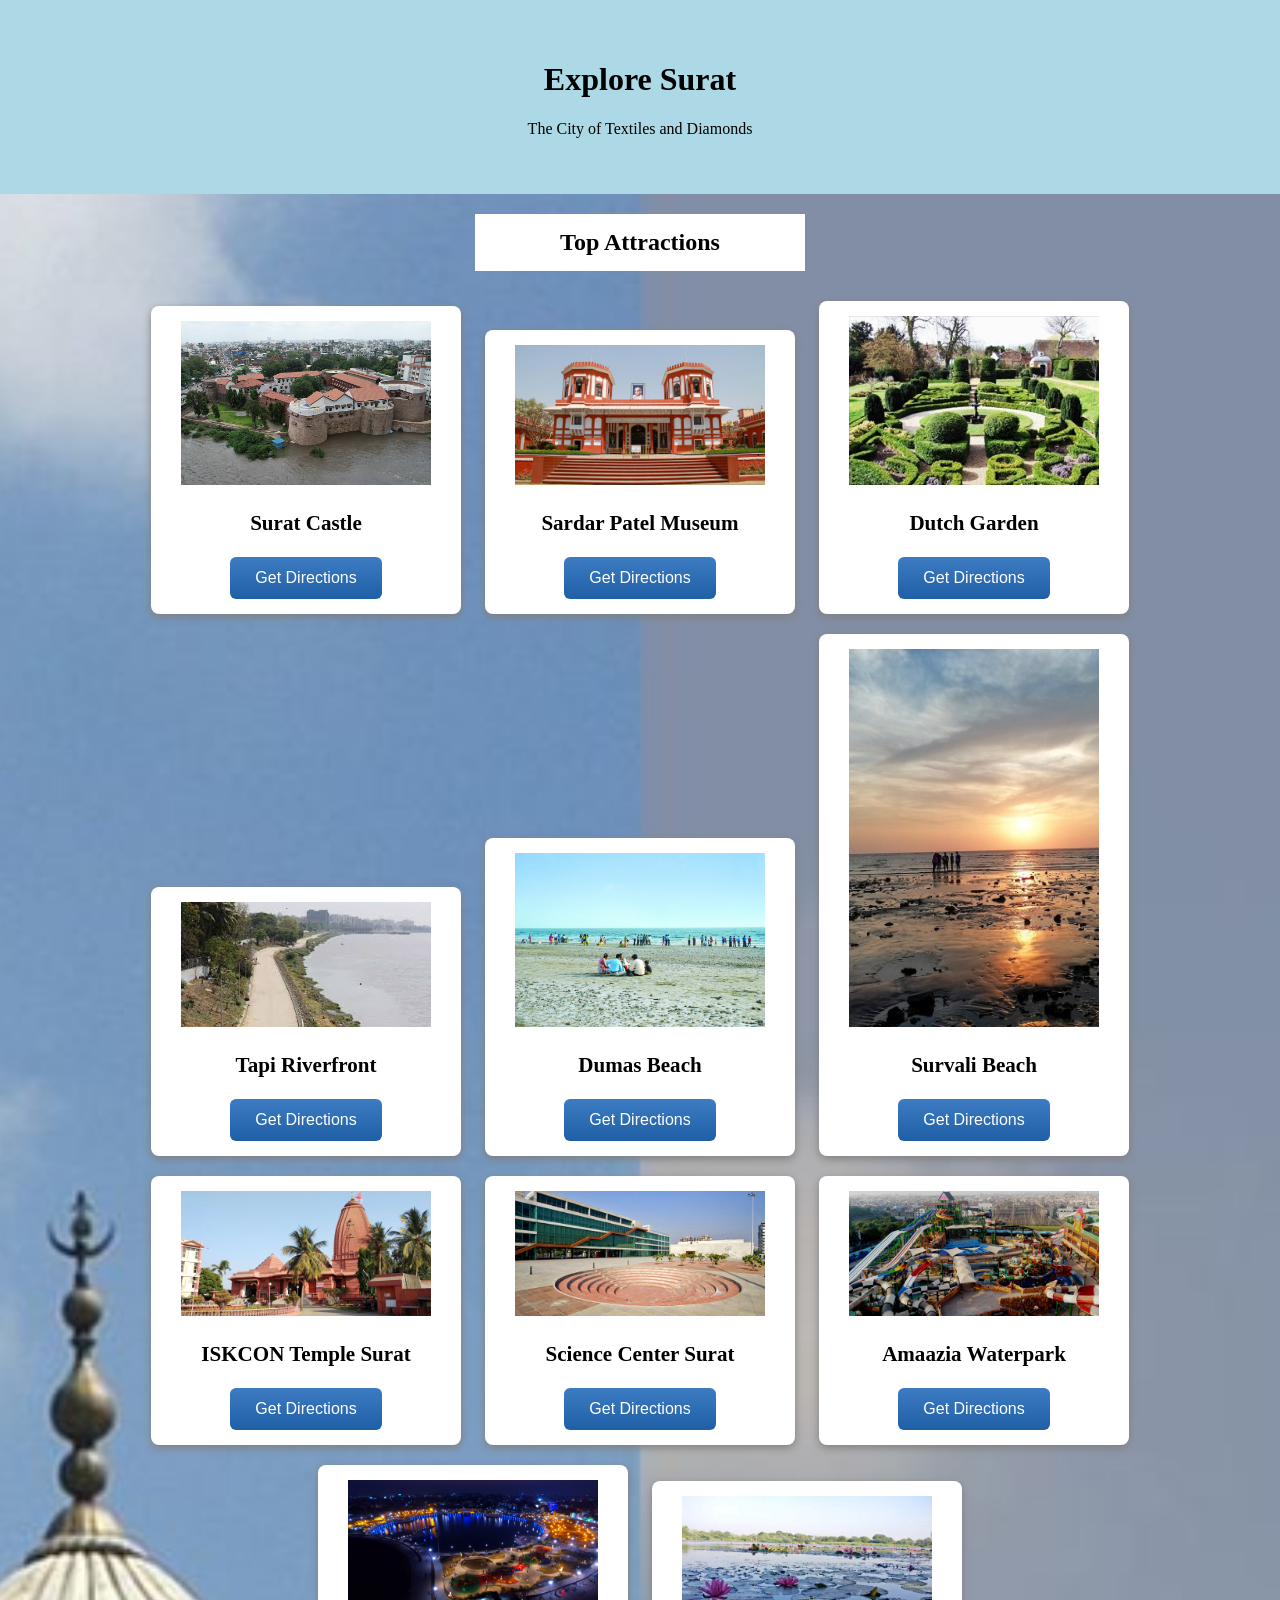
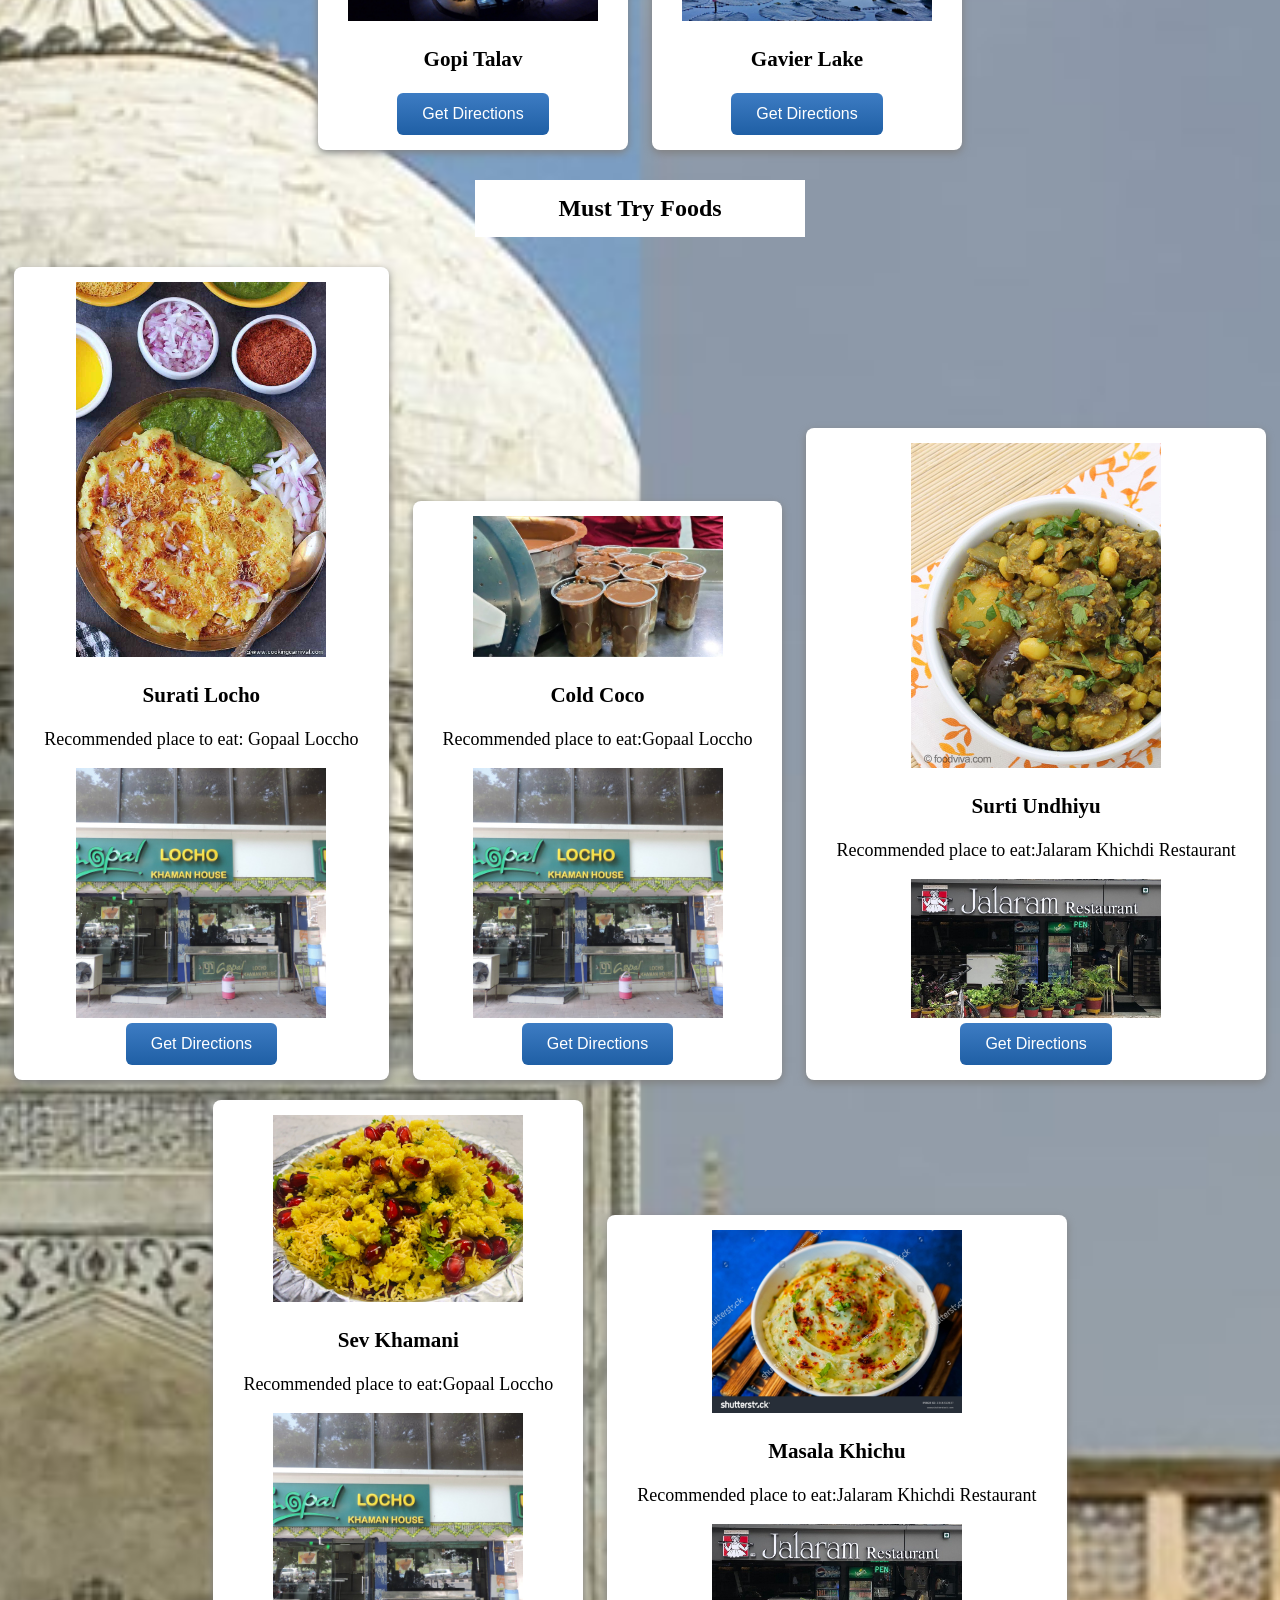
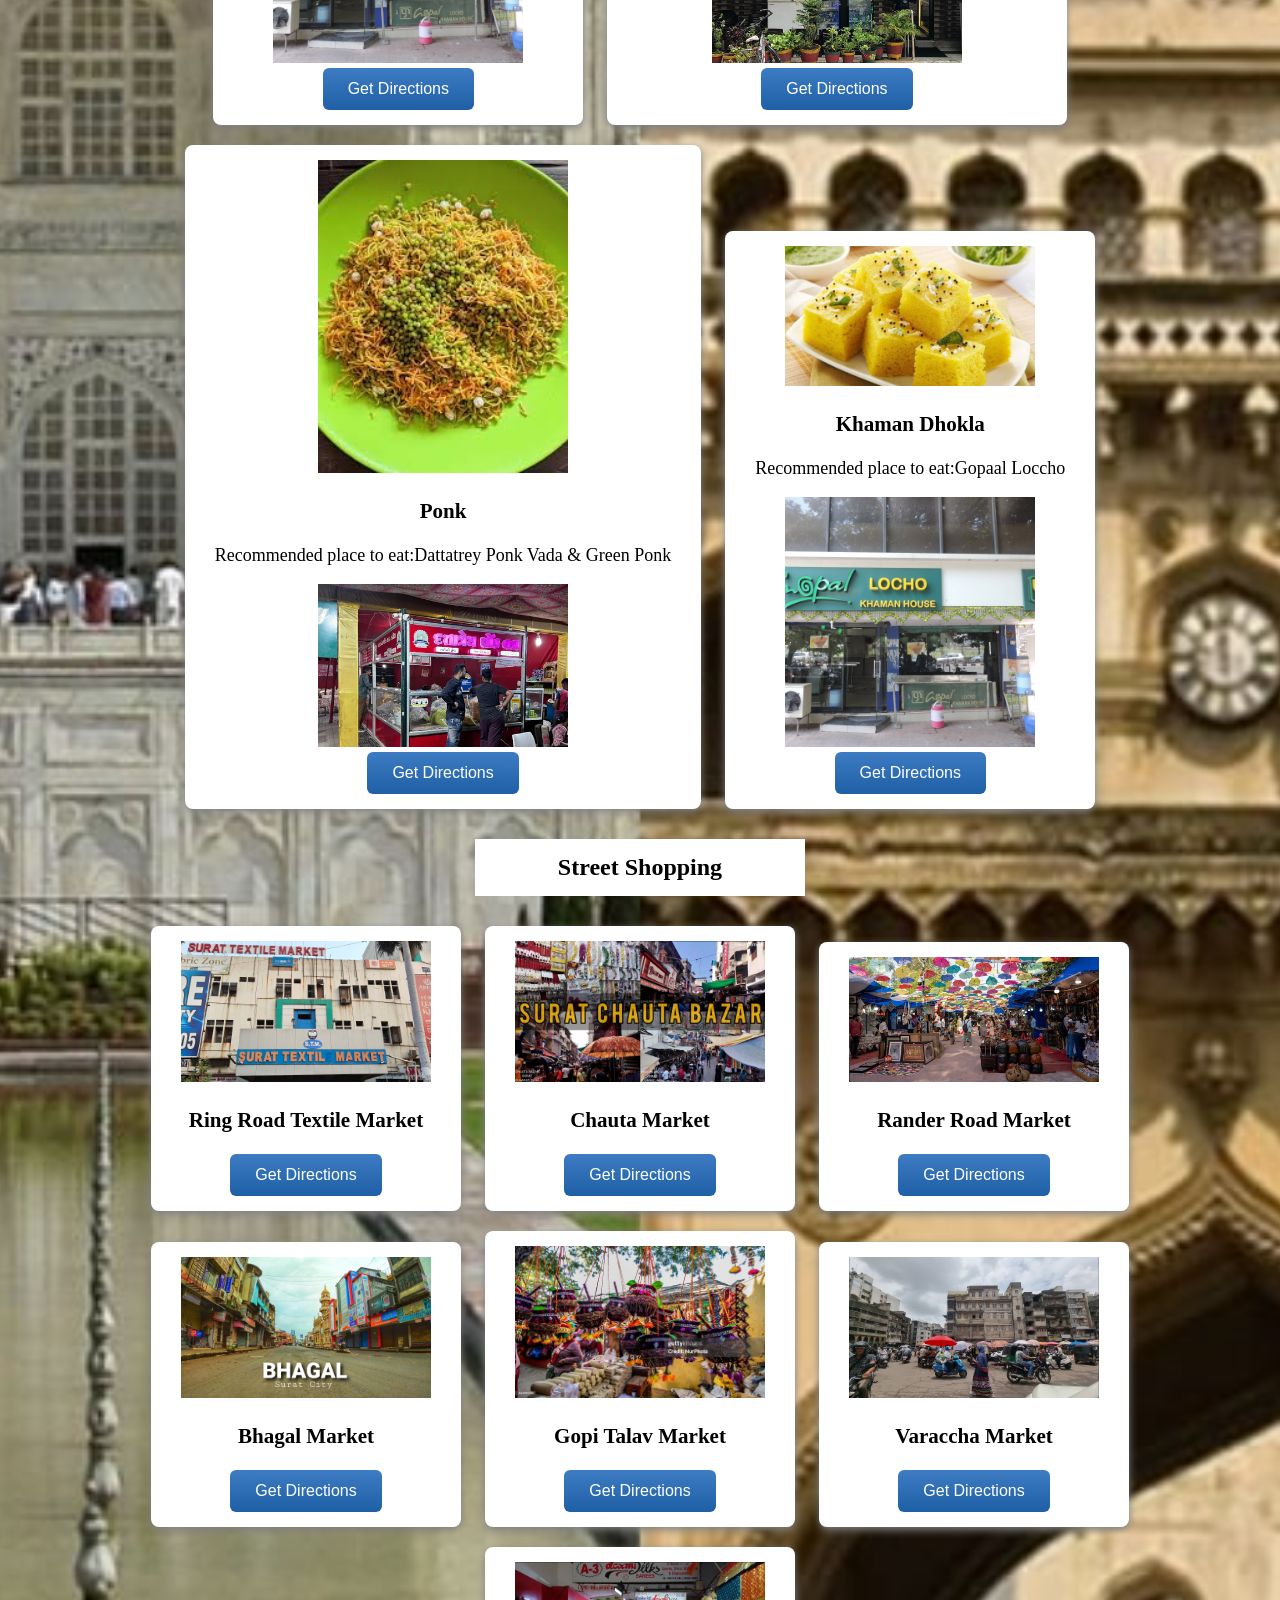
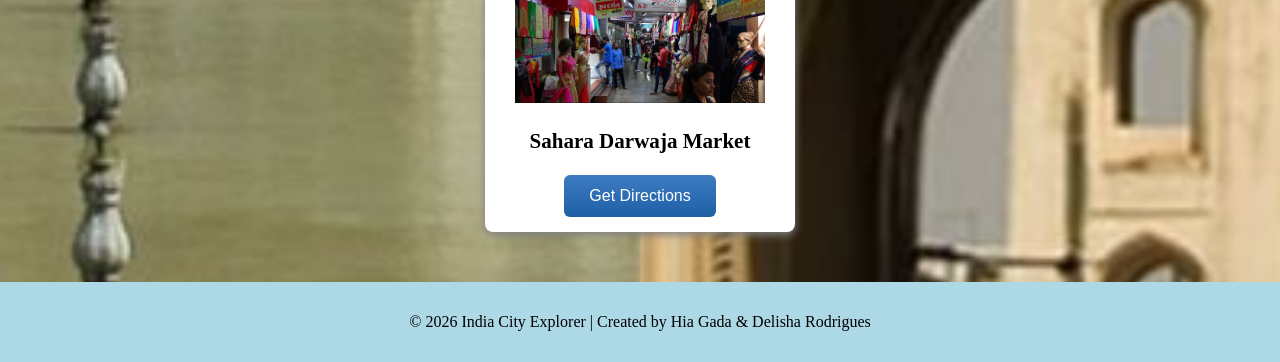
<file: surat.html>
<!DOCTYPE html>
<html>
<head>
<title>Surat - India City Explorer</title>
<link rel="stylesheet" href="style.css">
</head>

<body>

<div class="header">
<h1>Explore Surat</h1>
<p>The City of Textiles and Diamonds</p>
</div>

<h2 class="attractions">Top Attractions</h2>

<div class="card">
<img src="surat castle.jpg" width="250">
<h3>Surat Castle</h3>
<a href=https://www.google.com/maps/dir/19.0834646,72.9010765/surat+castle," target="_blank">
<button>Get Directions</button>
</a>
</div>

<div class="card">
<img src="sardar patel.jpg" width="250">
<h3>Sardar Patel Museum</h3>
<a href=https://www.google.com/maps/dir/19.0834646,72.9010765/Sardar+Patel+Museum,+Athwa,+Surat," target="_blank">
<button>Get Directions</button>
</a>
</div> 

<div class="card">
<img src="dutch garden.jpg" width="250">
<h3>Dutch Garden</h3>
<a href=https://www.google.com/maps/dir/19.0834646,72.9010765/dutch+garden," target="_blank">
<button>Get Directions</button>
</a>
</div>

<div class="card">
<img src="tapi river.jpg" width="250">
<h3>Tapi Riverfront</h3>
<a href= https://www.google.com/maps/dir/19.0834646,72.9010765/Tapi+River+Front,+Bapu+Nagar,+Adajan,+Surat," target="_blank">
<button>Get Directions</button>
</a>
</div>

<div class="card">
<img src="dumas beach.jpg" width="250">
<h3>Dumas Beach</h3>
<a href=https://www.google.com/maps/dir/19.0834646,72.9010765/Dumas+Beach," target="_blank">
<button>Get Directions</button>
</a>
</div>

<div class="card">
<img src="survali beach.jpg" width="250">
<h3>Survali Beach</h3>
<a href=https://www.google.com/maps/dir/19.0834646,72.9010765/Suvali+Beach,+Hazira,+Gujarat" target="_blank">
<button>Get Directions</button>
</a>
</div>

<div class="card">
<img src="iskcon surat.jpg" width="250">
<h3>ISKCON Temple Surat</h3>
<a href=https://www.google.com/maps/dir/19.0834646,72.9010765/ISKCON+Vesu,+ISKCON+Vesu+Temple," target="_blank">
<button>Get Directions</button>
</a>
</div>

<div class="card">
<img src="science center.jpg" width="250">
<h3>Science Center Surat</h3>
<a href=https://www.google.com/maps/dir/19.0834646,72.9010765/Science+Centre+Surat," target="_blank">
<button>Get Directions</button>
</a>
</div>

<div class="card">
<img src="amaazia.jpg" width="250">
<h3>Amaazia Waterpark</h3>
<a href=https://www.google.com/maps/dir/19.0834646,72.9010765/Amaazia+Water+Park," target="_blank">
<button>Get Directions</button>
</a>
</div>

<div class="card">
<img src="gopi talav.jpg" width="250">
<h3>Gopi Talav</h3>
<a href=  https://www.google.com/maps/dir/19.0834646,72.9010765/Gopi+Talav+Boat," target="_blank">
<button>Get Directions</button>
</a>
</div>

<div class="card">
<img src="gavier lake.jpg" width="250">
<h3>Gavier Lake</h3>
<a href=https://www.google.com/maps/dir/19.0834646,72.9010765/Gavier+Lake," target="_blank">
<button>Get Directions</button>
</a>
</div>

<h2 class="attractions">Must Try Foods</h2>

<div class="card">
<img src="locho.jpg" width="250">
<h3>Surati Locho</h3>
<p>Recommended place to eat: Gopaal Loccho</p>
<img src="gl.jpg" width="250"><br>
<a href="https://www.google.com/maps/dir//Gopaal+Loccho," target="_blank">
<button>Get Directions</button>
</a>
</div>

<div class="card">
<img src="cold coco.jpg" width="250">
<h3>Cold Coco</h3>
<p>Recommended place to eat:Gopaal Loccho </p>
<img src="gl.jpg" width="250"><br>
<a href="https://www.google.com/maps/dir//Gopaal+Loccho," target="_blank">
<button>Get Directions</button>
</a>
</div>

<div class="card">
<img src="undhiyu.jpg" width="250">
<h3>Surti Undhiyu</h3>
<p>Recommended place to eat:Jalaram Khichdi Restaurant </p>
<img src="jalaram.jpg" width="250"><br>
<a href="https://www.google.com/maps/dir//Jalaram+Khichdi+Restaurant," target="_blank">
<button>Get Directions</button>
</a>
</div>

<div class="card">
<img src="sev khamani.jpg" width="250">
<h3>Sev Khamani</h3>
<p>Recommended place to eat:Gopaal Loccho </p>
<img src="gl.jpg" width="250"><br>
<a href="https://www.google.com/maps/dir//Gopaal+Loccho," target="_blank">
<button>Get Directions</button>
</a>
</div>

<div class="card">
<img src="masala khichu.jpg" width="250">
<h3>Masala Khichu</h3>
<p>Recommended place to eat:Jalaram Khichdi Restaurant </p>
<img src="jalaram.jpg" width="250"><br>
<a href="https://www.google.com/maps/dir//Jalaram+Khichdi+Restaurant," target="_blank">
<button>Get Directions</button>
</a>
</div>

<div class="card">
<img src="ponk.jpg" width="250">
<h3>Ponk</h3>
<p>Recommended place to eat:Dattatrey Ponk Vada & Green Ponk </p>
<img src="ponk vada.png" width="250"><br>
<a href="https://www.google.com/maps/dir//Dattatrey+Ponk+Vada+%26+Green+Ponk," target="_blank">
<button>Get Directions</button>
</a>
</div>

<div class="card">
<img src="khaman dhokla.jpg" width="250">
<h3>Khaman Dhokla</h3>
<p>Recommended place to eat:Gopaal Loccho </p>
<img src="gl.jpg" width="250"><br>
<a href="https://www.google.com/maps/dir//Gopaal+Loccho," target="_blank">
<button>Get Directions</button>
</a>
</div>

<h2 class="attractions">Street Shopping</h2>
<div class="card">
<img src="ring road.jpg" width="250">
<h3>Ring Road Textile Market</h3>
<a href= https://www.google.com/maps/dir/19.0834646,72.9010765/Textile+Market+Ring+Rd," target="_blank">
<button>Get Directions</button>
</a>
</div> 

<div class="card">
<img src="chauta market.jpg" width="250">
<h3>Chauta Market</h3>
<a href=https://www.google.com/maps/dir/19.0834646,72.9010765/Chauta+Pul,+Surat," target="_blank">
<button>Get Directions</button>
</a>
</div> 

<div class="card">
<img src="rander road.jpg" width="250">
<h3>Rander Road Market</h3>
<a href=https://www.google.com/maps/dir/19.0834646,72.9010765/Rander+Rd,+Surat," target="_blank">
<button>Get Directions</button>
</a>
</div> 

<div class="card">
<img src="bhagal.jpg" width="250">
<h3>Bhagal Market</h3>
<a href= https://www.google.com/maps/dir/19.0834646,72.9010765/Bhagal,+Surat," target="_blank">
<button>Get Directions</button>
</a>
</div> 

<div class="card">
<img src="gopi talav market.jpg" width="250">
<h3>Gopi Talav Market</h3>
<a href=https://www.google.com/maps/dir/19.0834646,72.9010765/Gopi+Talav+Market," target="_blank">
<button>Get Directions</button>
</a>
</div> 

<div class="card">
<img src="varaccha market.jpg" width="250">
<h3>Varaccha Market</h3>
<a href=https://www.google.com/maps/dir/19.0834646,72.9010765/Varachha+Main+Rd,+Varachha,+Surat," target="_blank">
<button>Get Directions</button>
</a>
</div> 

<div class="card">
<img src="sahara darwaja.jpg" width="250">
<h3>Sahara Darwaja Market</h3>
<a href= https://www.google.com/maps/dir/19.0834646,72.9010765/Radhey+Market," target="_blank">
<button>Get Directions</button>
</a>
</div> 


<div class="footer">
<p>© 2026 India City Explorer | Created by Hia Gada & Delisha Rodrigues</p>
</div>

</body>
</html>
</file>
<file: style.css>
body
{
margin:0;
font-family:Times New Roman;

background-image:url("bgbg.jpeg");
background-size:cover;
background-repeat:no-repeat;
background-position:center;

text-align:center;
}


.header
{
background:lightblue;
color:black;
padding:40px;
}


.searchbox
{
margin:40px;
}

.attractions
{
background-color:white;
padding:15px;
margin:20px auto;
width:300px;
text-align:center;
}

input
{
width:400px;
padding:12px;
font-size:16px;
border-radius:6px;
border:1px solid gray;
}


button
{
padding:12px 25px;

background:linear-gradient(#3d7cc3,#1f5fa5);

color:white;

border:none;

border-radius:6px;

cursor:pointer;

font-size:16px;
}




.card
{
display:inline-block;

padding:15px 30px;

margin:10px;

background:white;

border-radius:8px;

box-shadow:0px 3px 8px gray;

font-size:18px;
}



.about
{
margin:40px auto;

width:80%;

background:rgba(255,255,255,0.85);

padding:20px;

border-radius:10px;
}



.footer
{
background:lightblue;

color:black;

padding:15px;

margin-top:40px;
}
</file>
